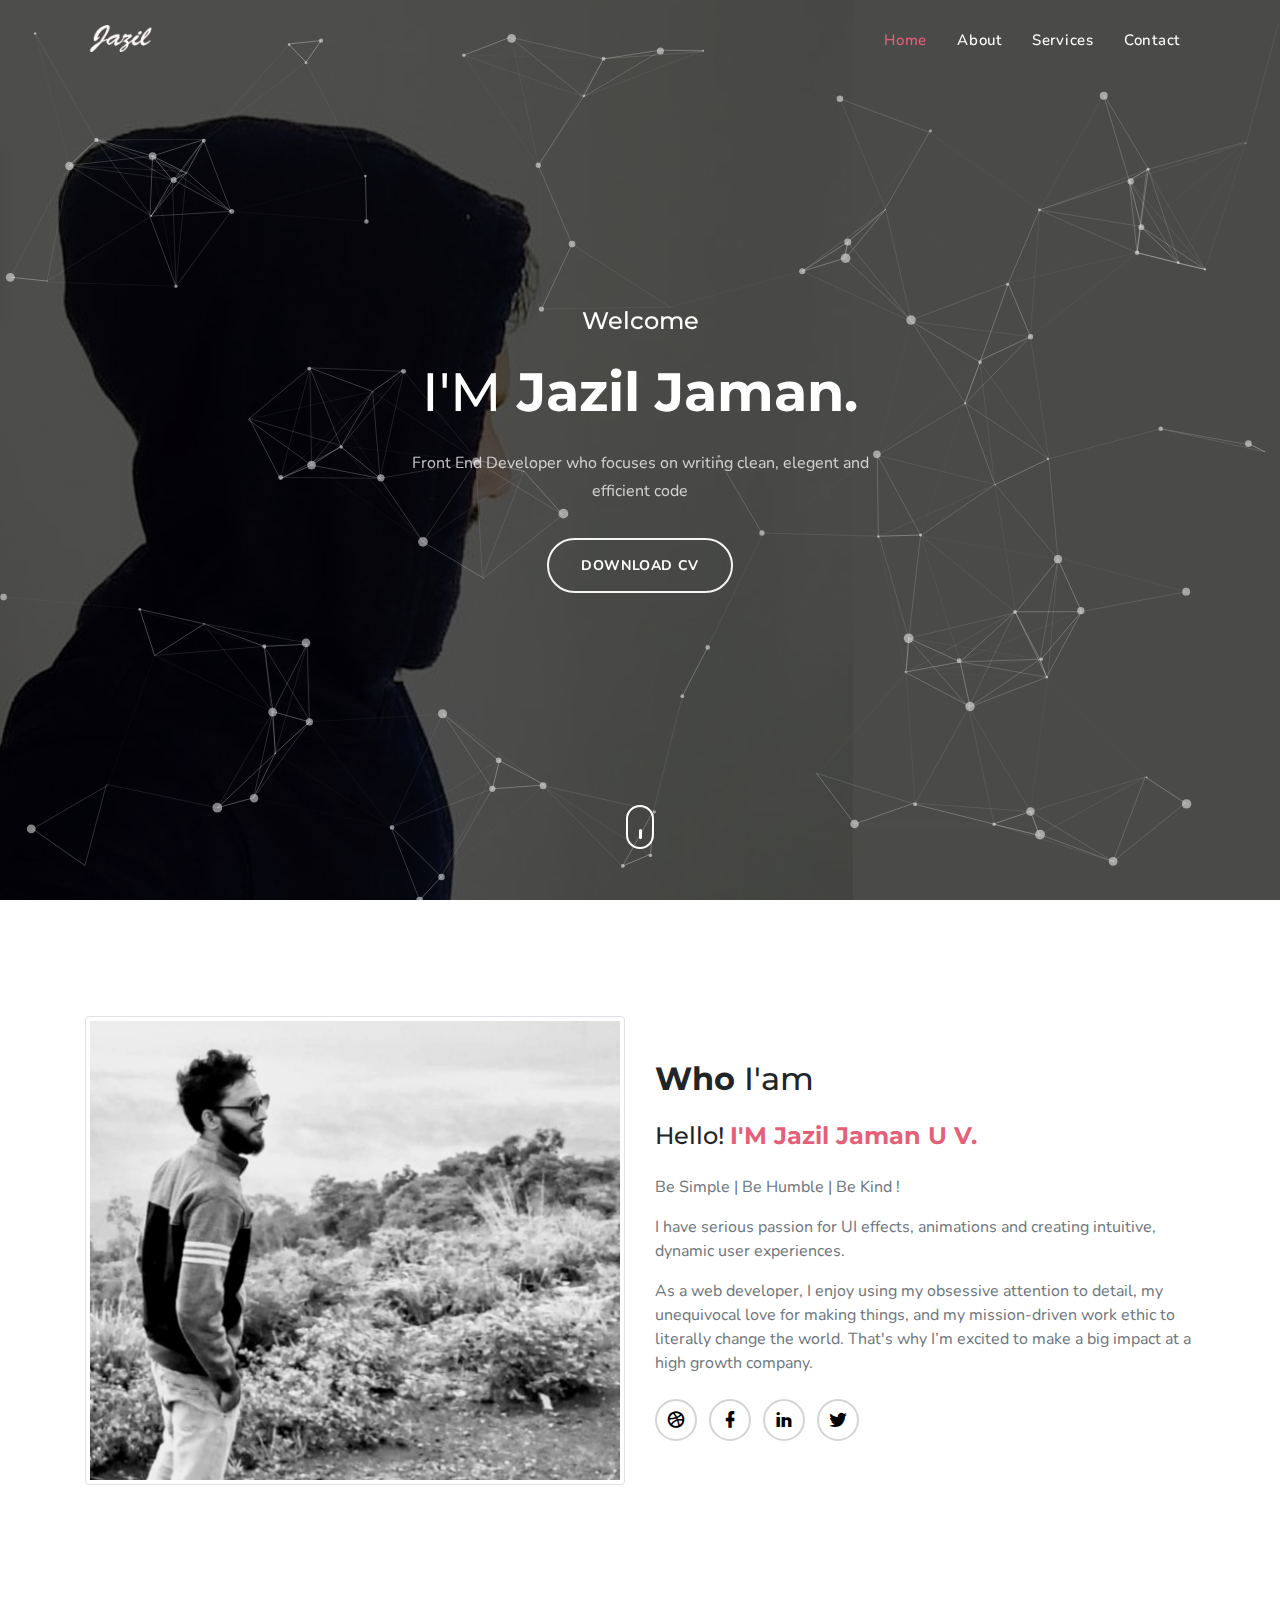
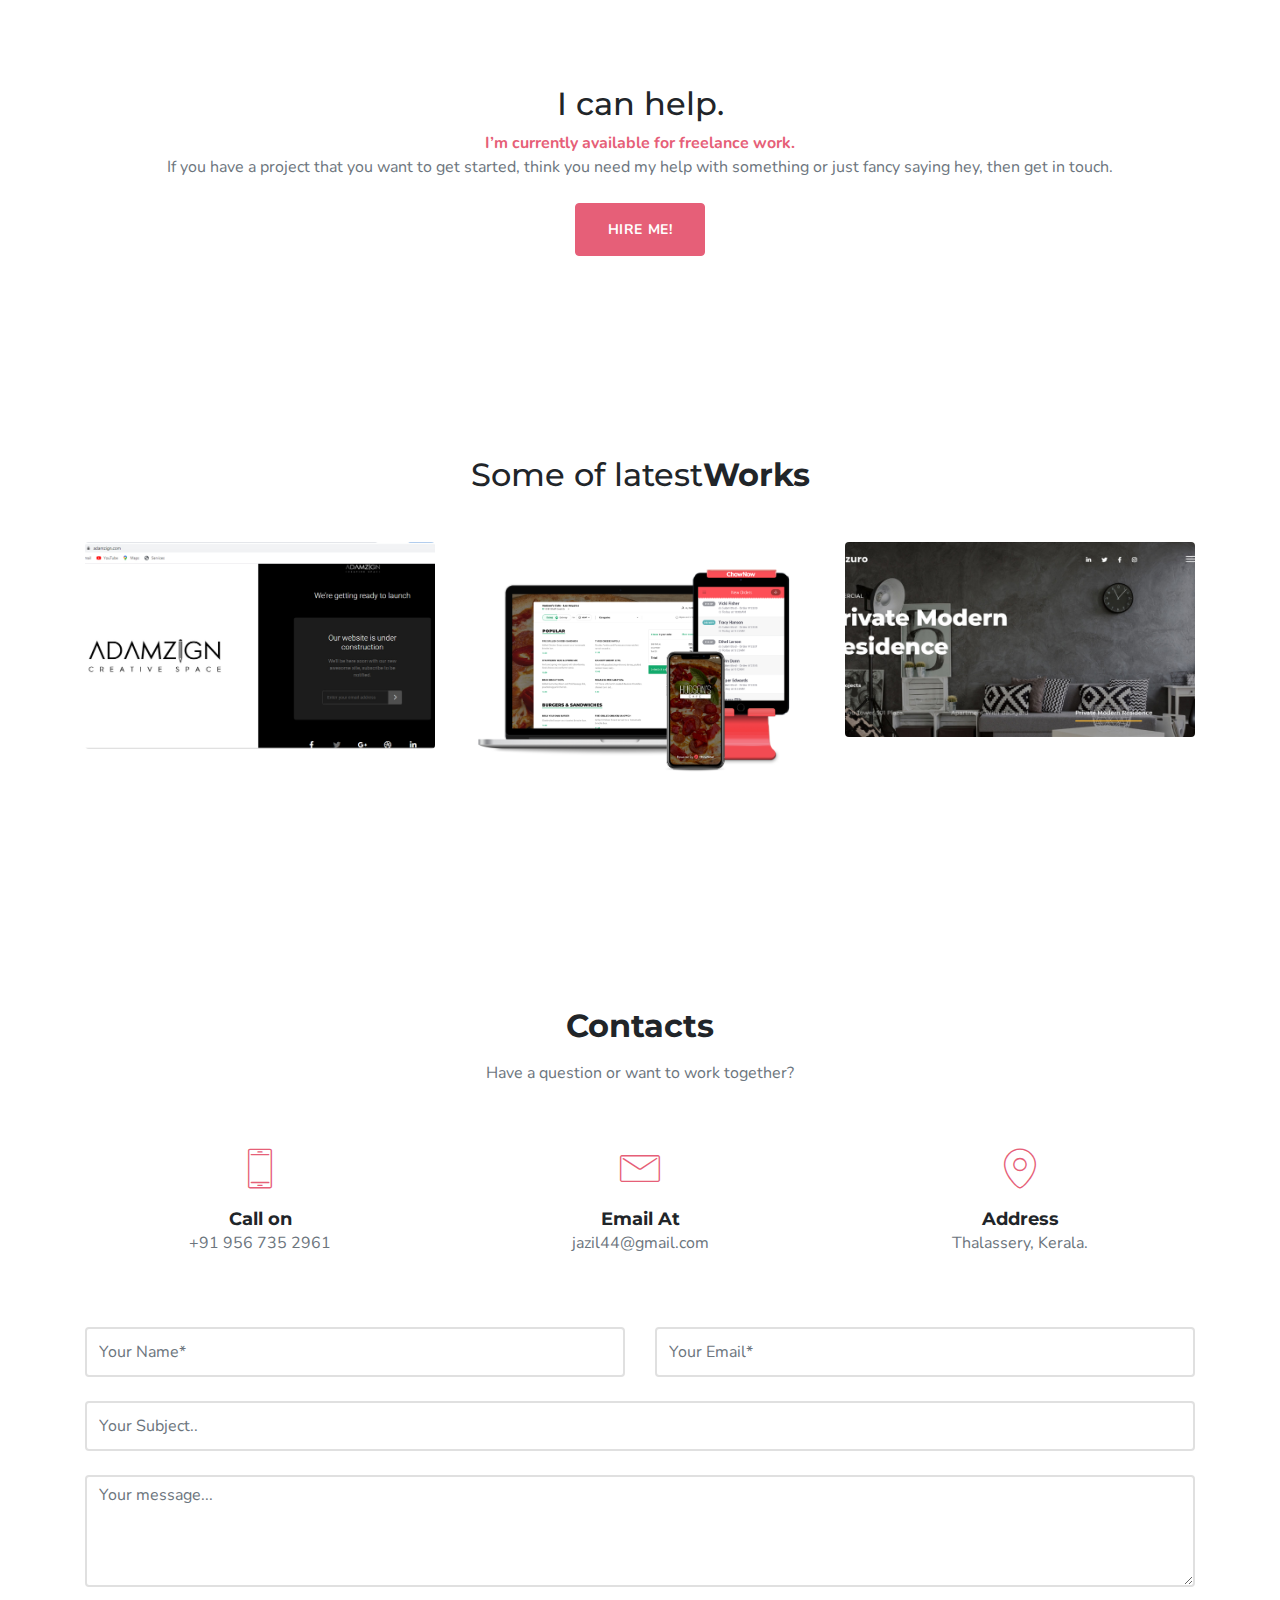
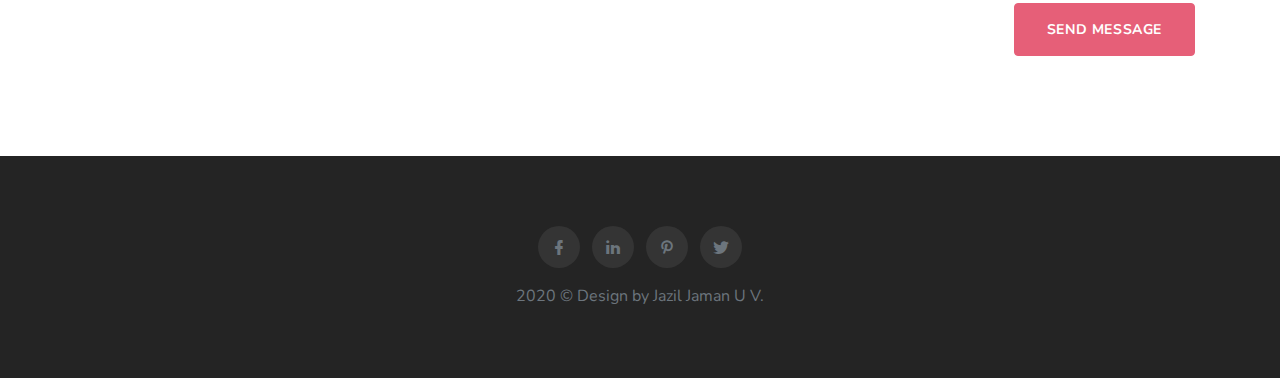
<file: index.html>
<!DOCTYPE html>
<html lang="en">
    <head>
        <meta charset="UTF-8">
        <meta name="viewport" content="width=device-width, initial-scale=1">
        <title>Jazil Jaman | UX|UI Developer</title>
     

       <link rel="icon" href="images/favicon.ico" type="ico/gif" >

        <!--Bootstrap Css-->
        <link rel="stylesheet" type="text/css" href="css/bootstrap.min.css" />

        <!-- Materialdesign icons Css -->
        <link href="css/materialdesignicons.min.css" rel="stylesheet">

        <!-- Mobirise icons Css -->
        <link href="css/mobiriseicons.css" rel="stylesheet"> 

        <!-- Magnific-popup -->
        <link rel="stylesheet" href="css/magnific-popup.css">

        <!-- Animate Css -->
        <link rel="stylesheet" href="css/animate.min.css">

        <!-- OWL SLIDER -->
        <link rel="stylesheet" href="css/owl.carousel.css" />
        <link rel="stylesheet" href="css/owl.theme.css" />
        <link rel="stylesheet" href="css/owl.transitions.css" />

        <!-- Custom style Css -->
        <link href="css/style.css" rel="stylesheet">
        <link href="css/color/default.css" rel="stylesheet" id="option-color">
    </head>

    <body>

        <!-- Loader -->
        <div id="preloader">
            <div id="status">
                <div class="spinner">Loading...</div>
            </div>
        </div>

        <!-- Start Navbar -->
    	<nav class="navbar navbar-expand-lg fixed-top custom-nav sticky">
            <div class="container">

                <a class="navbar-brand pt-0 logo" href="#">
                    <img src="images/logo.png" alt="" class="img-fluid logo-light">
                    <img src="images/logo-dark.png" alt="" class="img-fluid logo-dark">
                </a>

                <button class="navbar-toggler" type="button" data-toggle="collapse" data-target="#navbarCollapse" aria-controls="navbarCollapse" aria-expanded="false" aria-label="Toggle navigation">
                    <span class="mdi mdi-menu"></span>
                </button>

                <div class="collapse navbar-collapse" id="navbarCollapse">
                    <ul class="navbar-nav ml-auto">
                        <li class="nav-item active">
                            <a class="nav-link" href="#home">Home</a>
                        </li>
                        <li class="nav-item">
                            <a class="nav-link" href="#about">About</a>
                        </li>
                        <li class="nav-item">
                            <a class="nav-link" href="#services">Services</a>
                        </li>
                        <!-- <li class="nav-item">
                            <a class="nav-link" href="#client">Client</a>
                        </li>
                        <li class="nav-item">
                            <a class="nav-link" href="#work">Portfolio</a>
                        </li>
                        <li class="nav-item">
                            <a class="nav-link" href="#blog">Blog</a>
                        </li> -->
                        <li class="nav-item">
                            <a class="nav-link" href="#contact">Contact</a>
                        </li>
                    </ul>
                </div>
            </div>
        </nav>
        <!-- End Navbar -->

        <!-- START HOME -->
        <section class="section header-bg-img h-100vh" id="home">
            <div class="bg-overlay"></div>
            <div class="header-table">
                <div class="header-table-center">
                    <div class="container position-relative z-index">
                        <div class="row justify-content-center">
                            <div class="col-lg-12">
                                <div class="text-center header-content mx-auto">
                                    <h4 class="text-white first-title mb-4">Welcome</h4>
                                    <h1 class="header-name text-white text-capitalize mb-0">I'M <span class="simple-text-rotate font-weight-bold">Jazil Jaman., An Engineer.,An Engineer.,UX|UI Developer.,UX|UI Developer.,</span></h1>
                                    <p class="text-white mx-auto header-desc mt-4">Front End Developer who focuses on writing clean, elegent and efficient code</p>
                                    <div class="mt-4 pt-2">
                                        <a href="#" class="btn btn-outline-custom btn-round">Download Cv</a>
                                    </div>
                                </div>
                            </div>
                        </div>
                    </div>
                </div>
            </div>            
            <div class="scroll_down">
                <a href="#about" class="scroll">
                    <i class="text-white"></i>
                </a>
            </div>
        </section>
        <!-- END HOME -->

        <!-- START ABOUT -->
        <section class="section" id="about">
            <div class="container">
                <div class="row align-items-center">
                    <div class="col-lg-6">
                        <div class="mt-3">
                            <img src="images/about.jpg" alt="" class="img-fluid mx-auto d-block img-thumbnail">
                        </div>
                    </div>
                    <div class="col-lg-6">
                        <div class="mt-3">
                            <h2><span class="font-weight-bold">Who  </span>I'am</h2>
                            <h4 class="mt-4">Hello! <span class="text-custom font-weight-bold">I'M Jazil Jaman U V.</span></h4>
                            <!-- <p class="text-muted mt-4">When I'm not coding, Insta or pushing pixels, riding or thinking about the works.</p> -->
							<p class="text-muted mt-4">Be Simple | Be Humble | Be Kind ! </p>
                            <p class="text-muted mt-2">I have serious passion for UI effects, animations and creating intuitive, dynamic user experiences.</p>
                            <p class="text-muted mt-2">As a web developer, I enjoy using my obsessive attention to detail, my unequivocal love for making things, and my mission-driven work ethic to literally change the world. That's why I’m excited to make a big impact at a high growth company.</p>
                            <div>
                                <ul class="mb-0 about-social list-inline mt-4">
                                    <li class="list-inline-item"><a href="#"><i class="mdi mdi-dribbble"></i></a></li>
                                    <li class="list-inline-item"><a href="#"><i class="mdi mdi-facebook"></i></a></li>
                                    <li class="list-inline-item"><a href="#"><i class="mdi mdi-linkedin"></i></a></li>
                                    <li class="list-inline-item"><a href="#"><i class="mdi mdi-twitter"></i></a></li>
                                </ul> 
                            </div>
                        </div>
                    </div>
                </div>
            </div>
        </section>
        <!-- END ABOUT -->

        <!-- START SERVICES -->
        <!-- <section class="section bg-light" id="services">
            <div class="container">
                <div class="row justify-content-center">
                    <div class="col-lg-12">
                        <div class="text-center">
                            <h2>Our <span class="font-weight-bold">Services</span></h2>
                            <p class="text-muted mx-auto section-subtitle mt-3">It is a long established fact that a reader will be of a page when established fact looking at its layout.</p>
                        </div>
                    </div>
                </div>
                <div class="row mt-5">
                    <div class="col-lg-4">
                        <div class="text-center services-boxes rounded p-4 mt-4">
                            <div class="services-boxes-icon">
                                <i class="mbri-growing-chart text-custom display-4"></i>
                            </div>
                            <div class="mt-4">
                                <h5 class="mb-0">Graphic Design</h5>
                                <div class="services-title-border"></div>
                                <p class="text-muted mt-3">There are many variations of passages of but the majority have suffered alteration in some form.</p>
                            </div>
                        </div>
                    </div>
                    <div class="col-lg-4">
                        <div class="text-center services-boxes rounded p-4 mt-4">
                            <div class="services-boxes-icon">
                                <i class="mbri-hot-cup text-custom display-4"></i>
                            </div>
                            <div class="mt-4">
                                <h5 class="mb-0">Unlimited Color</h5>
                                <div class="services-title-border"></div>
                                <p class="text-muted mt-3">There are many variations of passages of but the majority have suffered alteration in some form.</p>
                            </div>
                        </div>
                    </div>
                    <div class="col-lg-4">
                        <div class="text-center services-boxes rounded p-4 mt-4">
                            <div class="services-boxes-icon">
                                <i class="mbri-upload text-custom display-4"></i>
                            </div>
                            <div class="mt-4">
                                <h5 class="mb-0">Media Marketing</h5>
                                <div class="services-title-border"></div>
                                <p class="text-muted mt-3">There are many variations of passages of but the majority have suffered alteration in some form.</p>
                            </div>
                        </div>
                    </div>
                </div>
                <div class="row">
                    <div class="col-lg-4">
                        <div class="text-center services-boxes rounded p-4 mt-4">
                            <div class="services-boxes-icon">
                                <i class="mbri-layers text-custom display-4"></i>
                            </div>
                            <div class="mt-4">
                                <h5 class="mb-0">Unlimited Wifi</h5>
                                <div class="services-title-border"></div>
                                <p class="text-muted mt-3">There are many variations of passages of but the majority have suffered alteration in some form.</p>
                            </div>
                        </div>
                    </div>
                    <div class="col-lg-4">
                        <div class="text-center services-boxes rounded p-4 mt-4">
                            <div class="services-boxes-icon">
                                <i class="mbri-website-theme text-custom display-4"></i>
                            </div>
                            <div class="mt-4">
                                <h5 class="mb-0">Responsive Design</h5>
                                <div class="services-title-border"></div>
                                <p class="text-muted mt-3">There are many variations of passages of but the majority have suffered alteration in some form.</p>
                            </div>
                        </div>
                    </div>
                    <div class="col-lg-4">
                        <div class="text-center services-boxes rounded p-4 mt-4">
                            <div class="services-boxes-icon">
                                <i class="mbri-edit text-custom display-4"></i>
                            </div>
                            <div class="mt-4">
                                <h5 class="mb-0">Easy to customize</h5>
                                <div class="services-title-border"></div>
                                <p class="text-muted mt-3">There are many variations of passages of but the majority have suffered alteration in some form.</p>
                            </div>
                        </div>
                    </div>
                </div>
            </div>
        </section> -->
        <!-- END SERVICES -->

        <!-- START CTA -->
        <section class="section">
            <div class="container">
                <div class="row">
                    <div class="col-lg-12">
                        <div class="text-center">
                            <h2>I can help.</h2>
							<span class="text-custom font-weight-bold">I’m currently available for freelance work.</span>
							<p class="text-muted"> If you have a project that you want to get started, think you need my help with something or just fancy saying hey, then get in touch.</P>
                        </div>
                        <div class="text-center mt-4">
                            <a href="#" class="btn btn-custom">Hire Me!</a>
                        </div>
                    </div>
                </div>
            </div>
        </section>
        <!-- END CTA -->

        <!-- START CLIENT -->
        <!-- <section class="section bg-light" id="client">
            <div class="container">
                <div class="row justify-content-center">
                    <div class="col-lg-12">
                        <div class="text-center">
                            <h2>Our <span class="font-weight-bold">Client</span></h2>
                            <p class="text-muted mx-auto section-subtitle mt-3">It is a long established fact that a reader will be of a page when established fact looking at its layout.</p>
                        </div>
                    </div>
                </div>
                <div class="row mt-4 pt-4">
                    <div class="col-lg-12">
                        <div id="owl-demo" class="owl-carousel">
                            <div class="text-center testi_boxes mx-auto">
                                <div class="tam_testi_icon text-custom">
                                    <i class="mbri-quote-left"></i>
                                </div>
                                <div class="mt-2">
                                    <div>
                                        <img src="images/testi/testi-1.jpg" alt="" class="mx-auto img-thumbnail img-fluid d-block rounded-circle">
                                    </div>
                                    <p class="client_review font-italic mt-4 text-center text-muted">" The point of using Lorem Ipsum is that it has a more-or-less normal distribution of letters, as opposed to using 'Content here."</p>
                                    <p class="client_name text-center mb-0 mt-4">- Ebony verty, <span class="font-weight-bold">Envato</span></p>
                                </div>
                            </div>
                            <div class="text-center testi_boxes mx-auto">
                                <div class="tam_testi_icon text-custom">
                                    <i class="mbri-quote-left"></i>
                                </div>
                                <div class="mt-2">
                                    <div>
                                        <img src="images/testi/testi-2.jpg" alt="" class="mx-auto img-thumbnail img-fluid d-block rounded-circle">
                                    </div>
                                    <p class="client_review font-italic mt-4 text-center text-muted">" The point of using Lorem Ipsum is that it has a more-or-less normal distribution of letters, as opposed to using 'Content here."</p>
                                    <p class="client_name text-center mb-0 mt-4">- Ebony verty, <span class="font-weight-bold">Envato</span></p>
                                </div>
                            </div>
                            <div class="text-center testi_boxes mx-auto">
                                <div class="tam_testi_icon text-custom">
                                    <i class="mbri-quote-left"></i>
                                </div>
                                <div class="mt-2">
                                    <div>
                                        <img src="images/testi/testi-3.jpg" alt="" class="mx-auto img-thumbnail img-fluid d-block rounded-circle">
                                    </div>
                                    <p class="client_review font-italic mt-4 text-center text-muted">" The point of using Lorem Ipsum is that it has a more-or-less normal distribution of letters, as opposed to using 'Content here."</p>
                                    <p class="client_name text-center mb-0 mt-4">- Ebony verty, <span class="font-weight-bold">Envato</span></p>
                                </div>
                            </div>
                        </div>
                    </div>
                </div>
            </div>
        </section> -->
        <!-- END CLIENT -->

        <!--START WORK -->   
        <section class="section text-center" id="work">
            <div class="container">
                <div class="row justify-content-center">
                    <div class="col-lg-12">
                        <div class="text-center">
                            <h2>Some of latest<span class="font-weight-bold">Works</span></h2>
                           <!--  <p class="text-muted mx-auto section-subtitle mt-3">It is a long established fact that a reader will be of a page when established fact looking at its layout.</p> -->
                        </div>
                    </div>
                </div>
                <!-- <div class="row mt-5 ">
                    <ul class="col list-unstyled list-inline mb-0 text-uppercase work_menu" id="menu-filter">
                        <li class="list-inline-item"><a class="active" data-filter="*">All</a></li>
                        <li class="list-inline-item"><a class="" data-filter=".seo">Seo</a></li>
                        <li class="list-inline-item"><a class="" data-filter=".webdesign">Webdesign</a></li>
                        <li class="list-inline-item"><a class="" data-filter=".WORK">WORK</a></li>
                        <li class="list-inline-item"><a class="" data-filter=".wordpress">Wordpress</a></li>
                    </ul>
                </div> -->
            </div>
            <div class="container">
                <div class="row mt-4 work-filter">
                    <div class="col-lg-4 work_item webdesign wordpress">
                        <a href="images/works/1.jpg" class="img-zoom">
                            <div class="work_box">
                                <div class="work_img">
                                    <img src="images/works/1.jpg" class="img-fluid mx-auto d-block rounded" alt="work-img">
                                </div>
                                <!-- <div class="work_detail">
                                    <p class="mb-2">Category</p>
                                    <h4 class="mb-0">Project Title</h4>
                                </div> -->
                            </div>
                        </a>
                    </div>

                    <div class="col-lg-4 work_item WORK webdesign seo">
                        <a href="images/works/2.jpg" class="img-zoom">
                            <div class="work_box">
                                <div class="work_img">
                                    <img src="images/works/2.jpg" class="img-fluid mx-auto d-block rounded" alt="work-img">
                                </div>
                               <!--  <div class="work_detail">
                                    <p class="mb-2">Category</p>
                                    <h4 class="mb-0">Project Title</h4>
                                </div> -->
                            </div>
                        </a>
                    </div>
					
					<div class="col-lg-4 work_item webdesign wordpress">
                        <a href="images/works/3.jpg" class="img-zoom">
                            <div class="work_box">
                                <div class="work_img">
                                    <img src="images/works/3.jpg" class="img-fluid mx-auto d-block rounded" alt="work-img">
                                </div>
                                <!-- <div class="work_detail">
                                    <p class="mb-2">Category</p>
                                    <h4 class="mb-0">Project Title</h4>
                                </div> -->
                            </div>
                        </a>
                    </div>

                    

                    <!-- <div class="col-lg-4 work_item wordpress WORK webdesign">
                        <a href="images/works/4.jpg" class="img-zoom">
                            <div class="work_box">
                                <div class="work_img">
                                    <img src="images/works/4.jpg" class="img-fluid mx-auto d-block rounded" alt="work-img">
                                </div>
                                <div class="work_detail">
                                    <p class="mb-2">Category</p>
                                    <h4 class="mb-0">Project Title</h4>
                                </div>
                            </div>
                        </a>
                    </div>

                    <div class="col-lg-4 work_item seo webdesign">
                        <a href="images/works/5.jpg" class="img-zoom">
                            <div class="work_box">
                                <div class="work_img">
                                    <img src="images/works/5.jpg" class="img-fluid mx-auto d-block rounded" alt="work-img">
                                </div>
                                <div class="work_detail">
                                    <p class="mb-2">Category</p>
                                    <h4 class="mb-0">Project Title</h4>
                                </div>
                            </div>
                        </a>
                    </div>

                    <div class="col-lg-4 work_item devlopment webdesign">
                        <a href="images/works/6.jpg" class="img-zoom">
                            <div class="work_box">
                                <div class="work_img">
                                    <img src="images/works/6.jpg" class="img-fluid mx-auto d-block rounded" alt="work-img">
                                </div>
                                <div class="work_detail">
                                    <p class="mb-2">Category</p>
                                    <h4 class="mb-0">Project Title</h4>
                                </div>
                            </div>
                        </a>
                    </div> -->
                </div>
            </div>
        </section>
        <!--END WORK -->

        <!-- START BLOG -->
        <!-- <section class="section bg-light" id="blog">
            <div class="container">   
                <div class="row justify-content-center">
                    <div class="col-lg-12">
                        <div class="text-center">
                            <h2>Our <span class="font-weight-bold">Blog</span></h2>
                            <p class="text-muted mx-auto section-subtitle mt-3">It is a long established fact that a reader will be of a page when established fact looking at its layout.</p>
                        </div>
                    </div>
                </div>                 
                <div class="row mt-5">
                    <div class="col-lg-4 mt-3">
                        <div class="rounded bg-white p-2">
                            <div class="img_blog">
                                <img src="images/blog/blog-1.jpg" alt="" class="img-fluid rounded mx-auto d-block">
                            </div>
                            <div class="content_blog pt-3 pb-3">
                                <div>
                                    <h5 class="font-weight-bold mb-0"><a href="#" class="text-dark">There are many variations</a></h5>
                                </div>
                                <div class="mt-3">
                                    <p class="h6 text-muted date_blog mb-0">11 March 2018 <a href="#" class="text-custom font-weight-bold">By Kerri</a></p>
                                    <p class="mt-3 desc_blog text-muted">Sit sagittis vulputate laoreet sodales tortor nulla lobortis bibendum netus primis fames. Lobortis ultricies.</p>
                                    <p class="h6 mb-0"><a href="#" class="text-muted font-weight-bold">Read More...</a></p>
                                </div>
                            </div>
                        </div>
                    </div>
                    <div class="col-lg-4 mt-3">
                        <div class="rounded bg-white p-2">
                            <div class="img_blog">
                                <img src="images/blog/blog-2.jpg" alt="" class="img-fluid rounded mx-auto d-block">
                            </div>
                            <div class="content_blog pt-3 pb-3">
                                <div>
                                    <h5 class="font-weight-bold mb-0"><a href="#" class="text-dark">Contrary to popular belief</a></h5>
                                </div>
                                <div class="mt-3">
                                    <p class="h6 text-muted date_blog mb-0">18 March 2018 <a href="#" class="text-custom font-weight-bold">By Kerri</a></p>
                                    <p class="mt-3 desc_blog text-muted">Sit sagittis vulputate laoreet sodales tortor nulla lobortis bibendum netus primis fames. Lobortis ultricies.</p>
                                    <p class="h6 mb-0"><a href="#" class="text-muted font-weight-bold">Read More...</a></p>
                                </div>
                            </div>
                        </div>
                    </div>
                    <div class="col-lg-4 mt-3">
                        <div class="rounded bg-white p-2">
                            <div class="img_blog">
                                <img src="images/blog/blog-3.jpg" alt="" class="img-fluid rounded mx-auto d-block">
                            </div>
                            <div class="content_blog pt-3 pb-3">
                                <div>
                                    <h5 class="font-weight-bold mb-0"><a href="#" class="text-dark">Lorem Ipsum is not simply</a></h5>
                                </div>
                                <div class="mt-3">
                                    <p class="h6 text-muted date_blog mb-0">22 March 2018 <a href="#" class="text-custom font-weight-bold">By Kerri</a></p>
                                    <p class="mt-3 desc_blog text-muted">Sit sagittis vulputate laoreet sodales tortor nulla lobortis bibendum netus primis fames. Lobortis ultricies.</p>
                                    <p class="h6 mb-0"><a href="#" class="text-muted font-weight-bold">Read More...</a></p>
                                </div>
                            </div>
                        </div>
                    </div>
                </div>
            </div>
        </section> -->
        <!-- END BLOG -->
        
        <!-- START CONTACT -->
        <section class="section" id="contact">
            <div class="container">
                <div class="row justify-content-center">
                    <div class="col-lg-12">
                        <div class="text-center">
                            <h2><span class="font-weight-bold">Contacts</span></h2>
                            <p class="text-muted mx-auto section-subtitle mt-3">Have a question or want to work together?</p>
                        </div>
                    </div>
                </div> 
                <div class="row mt-5">
                    <div class="col-lg-4">
                        <div class="text-center">
                            <div>
                                <i class="mbri-mobile2 text-custom h1"></i>
                            </div>
                            <div class="mt-3">
                                <h5 class="mb-0 contact_detail-title font-weight-bold">Call on</h5>
                                <p class="text-muted">+91 956 735 2961</p>
                            </div>
                        </div>
                    </div>
                    <div class="col-lg-4">
                        <div class="text-center">
                            <div>
                                <i class="mbri-letter text-custom h1"></i>
                            </div>
                            <div class="mt-3">
                                <h5 class="mb-0 contact_detail-title font-weight-bold">Email At</h5>
                                <p class="text-muted">jazil44@gmail.com</p>
                            </div>
                        </div>
                    </div>
                    <div class="col-lg-4">
                        <div class="text-center">
                            <div>
                                <i class="mbri-pin text-custom h1"></i>
                            </div>
                            <div class="mt-3">
                                <h5 class="mb-0 contact_detail-title font-weight-bold">Address</h5>
                                <p class="text-muted">Thalassery, Kerala.</p>
                            </div>
                        </div>
                    </div>
                </div>
                <div class="row mt-5">
                    <div class="col-lg-12">
                        <div class="form-kerri">
                            <form action="mail.php">
                                <div class="row">
                                    <div class="col-lg-6">
                                        <div class="form-group mt-2">
                                            <input name="name" id="name" type="text" class="form-control" placeholder="Your Name*" required="">
                                        </div>
                                    </div>
                                    <div class="col-lg-6">
                                        <div class="form-group mt-2">
                                            <input name="email" id="email" type="email" class="form-control" placeholder="Your Email*" required="">
                                        </div>
                                    </div>                                
                                </div>
                                <div class="row">
                                    <div class="col-lg-12">
                                        <div class="form-group mt-2">
                                            <input type="text" class="form-control" id="subject" placeholder="Your Subject.." required=""/>
                                        </div>
                                    </div>
                                </div>
                                <div class="row">
                                    <div class="col-lg-12">
                                        <div class="form-group mt-2">
                                            <textarea name="comments" id="comments" rows="4" class="form-control" placeholder="Your message..."></textarea>
                                        </div>
                                    </div>
                                </div>
                                <div class="row">
                                    <div class="col-lg-12 text-right">
                                        <input type="submit" class="btn btn-custom" value="Send Message">
                                    </div>
                                </div>
                            </form>
                        </div>  
                    </div>
                </div>
            </div>
        </section>
        <!-- END CONTACT -->

        <!--START FOOTER-->
        <footer class="footer bg-light">
            <div class="container">
                <div class="row justify-content-center text-center">
                    <div class="col-md-12">
                        <div class="text-center text-white footer-alt">
                            <ul class="list-unstyled list-inline mb-3">
                                <li class="list-inline-item"><a href="#"><i class="mdi mdi-facebook text-muted"></i></a></li>
                                <li class="list-inline-item"><a href="#"><i class="mdi mdi-linkedin text-muted"></i></a></li>
                                <li class="list-inline-item"><a href="#"><i class="mdi mdi-pinterest text-muted"></i></a></li>
                                <li class="list-inline-item"><a href="#"><i class="mdi mdi-twitter text-muted"></i></a></li>
                            </ul>
                            <p class="text-muted mb-0"> 2020 &copy; Design by Jazil Jaman U V.</p>
                        </div>
                    </div>
                </div>
            </div>
        </footer>
        <!--END FOOTER-->

        <!-- Style switcher -->
        <div id="color-switcher" style="left: 0px;">
            <div>
                <h3>Select your color</h3>
                <ul class="pattern">
                    <li>
                        <a class="color1" href="#"></a>
                    </li>
                    <li>
                        <a class="color2" href="#"></a>
                    </li>
                    <li>
                        <a class="color3" href="#"></a>
                    </li>
                    <li>
                        <a class="color4" href="#"></a>
                    </li>
                    <li>
                        <a class="color5" href="#"></a>
                    </li>
                    <li>
                        <a class="color6" href="#"></a>
                    </li>                   
                </ul>
            </div>
            
        </div>
        <!-- end Style switcher -->

        <!-- Back To Top -->    
        <a href="#" class="back_top"> <i class="mdi mdi-chevron-up"> </i> </a>
      
        <!-- JAVASCRIPTS -->
        <script src="js/jquery.min.js"></script>
        <script src="js/popper.min.js"></script>
        <script src="js/bootstrap.min.js"></script>
        <!--EASING JS-->
        <script src="js/jquery.easing.min.js"></script>
        <script src="js/scrollspy.min.js"></script>
        <!--PORTFOLIO FILTER JS-->
        <script src="js/isotope.js"></script>
        <!-- Magnific Popup Js -->
        <script src="js/jquery.magnific-popup.min.js"></script>
        <!--TEXT ROTETE-->
        <script src="js/jquery.simple-text-rotator.js"></script>
        <!-- OWL CAROUSEL -->
        <script src="js/owl.carousel.min.js"></script>
        <!--PARTICLES ANIMATE JS-->
        <script src="js/particles.js"></script>  
        <script src="js/particles.app.js"></script> 
        <!-- switcher js -->
        <script src="js/switcher.js"></script>
        <!--CUSTOM JS-->
        <script src="js/custom.js"></script>
        <script>
            $(".simple-text-rotate").textrotator({
                animation: "fade",
                speed: 3500
            });
        </script>
		<!--Start of Tawk.to Script-->
<script type="text/javascript">
var Tawk_API=Tawk_API||{}, Tawk_LoadStart=new Date();
(function(){
var s1=document.createElement("script"),s0=document.getElementsByTagName("script")[0];
s1.async=true;
s1.src='https://embed.tawk.to/5ed96c424a7c62581799f2a9/default';
s1.charset='UTF-8';
s1.setAttribute('crossorigin','*');
s0.parentNode.insertBefore(s1,s0);
})();
</script>
<!--End of Tawk.to Script-->
    </body>
</html>
</file>
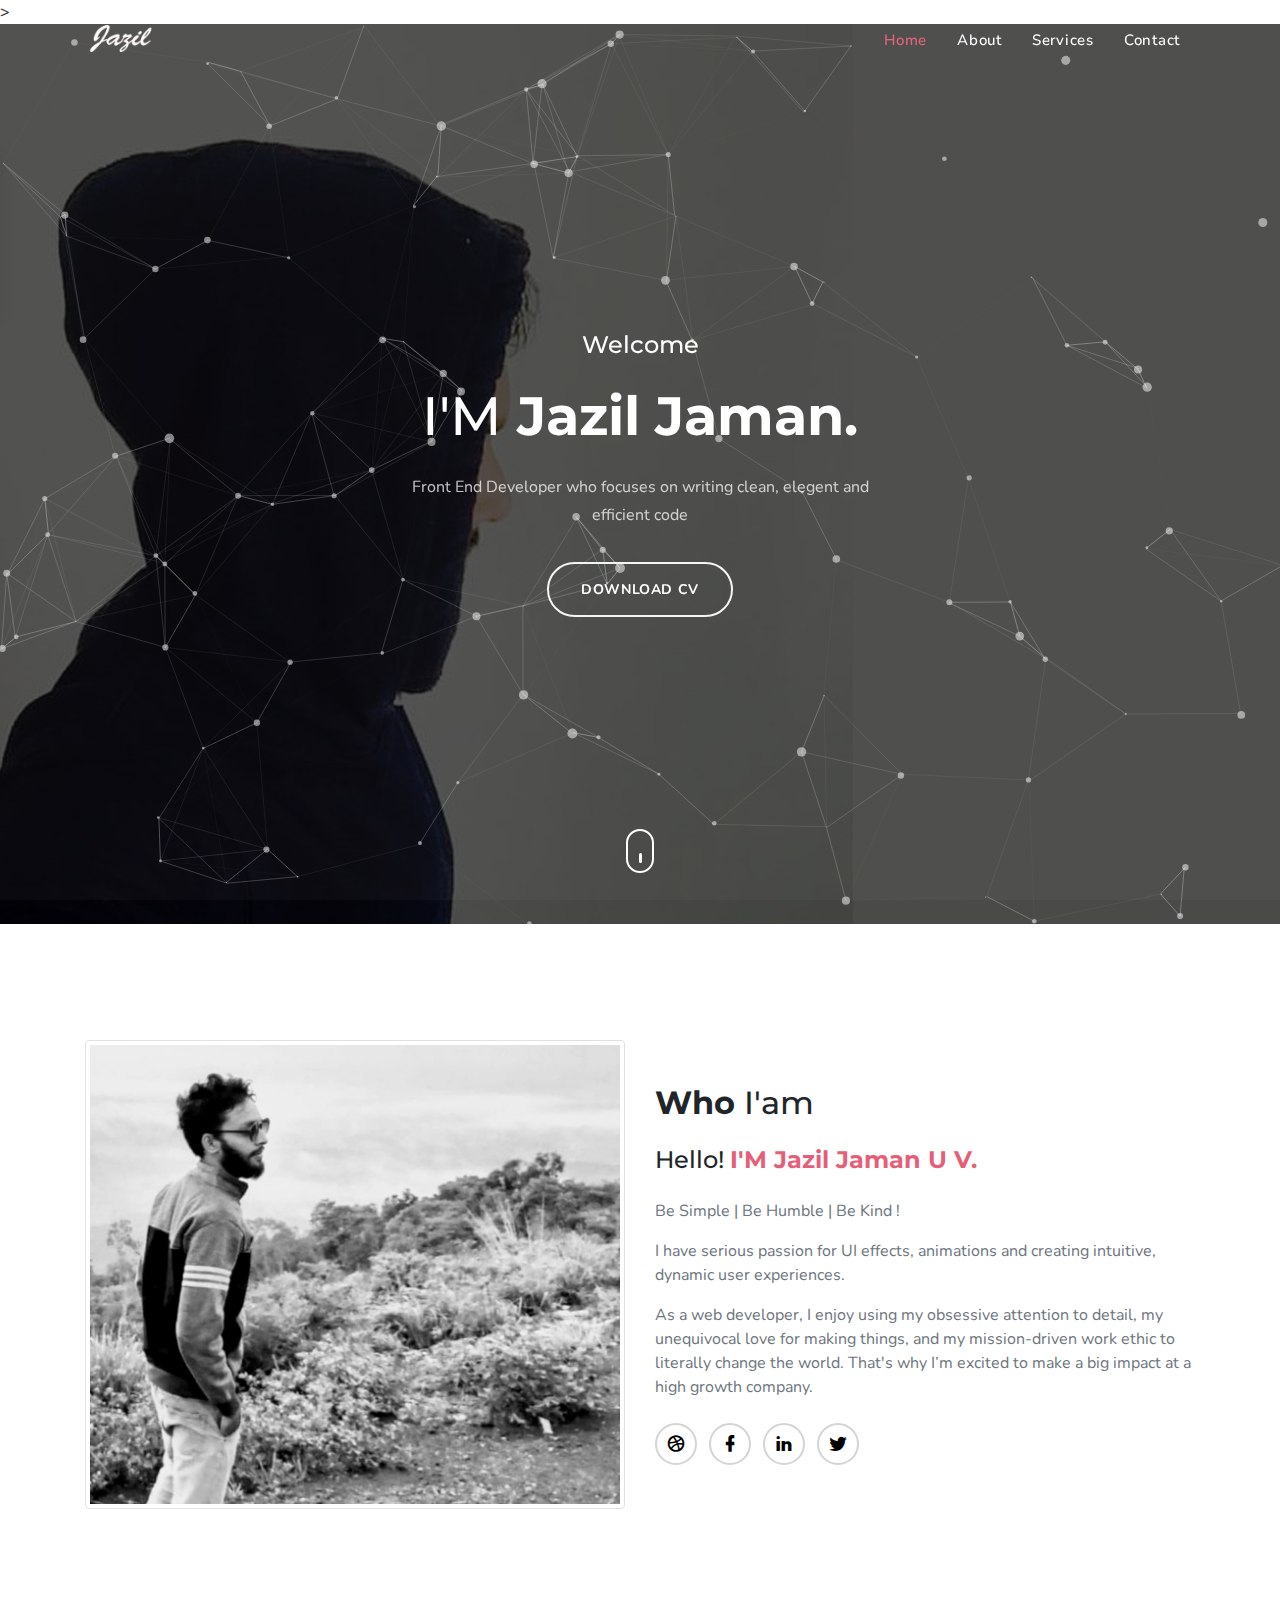
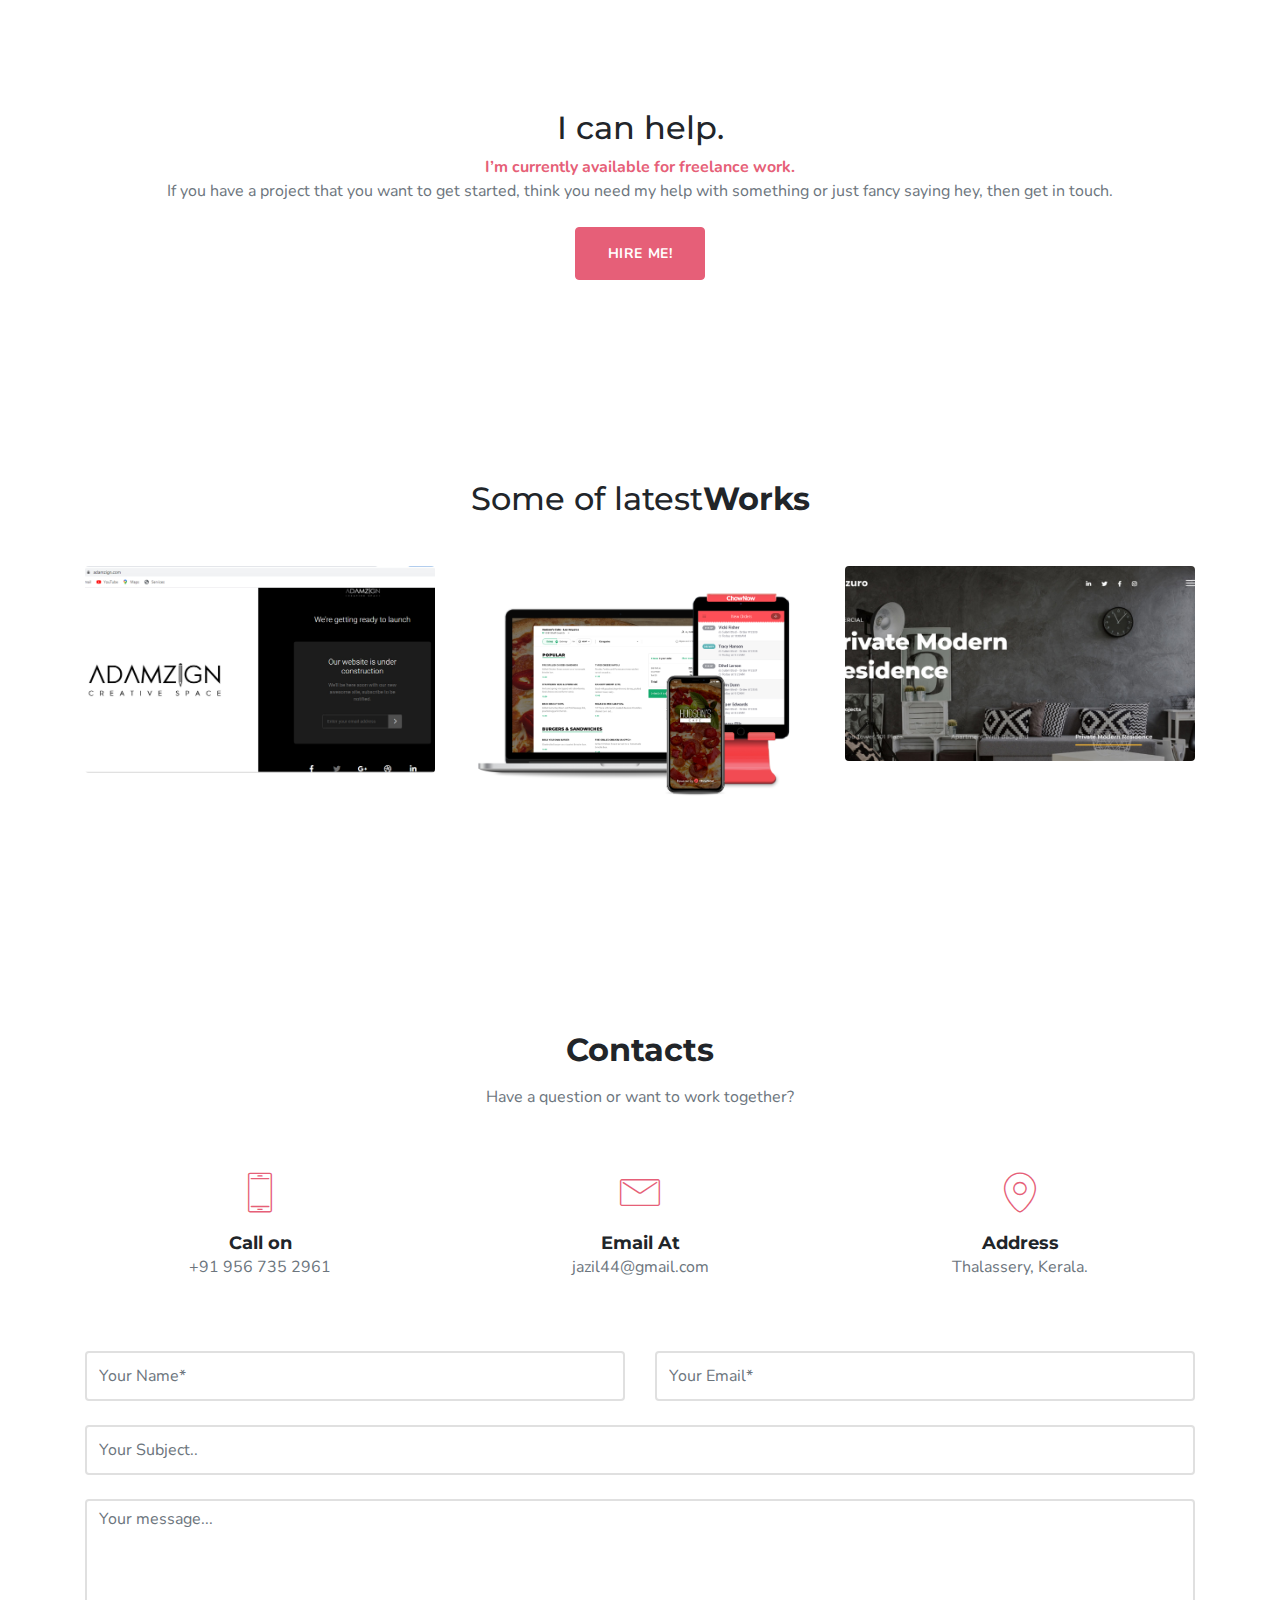
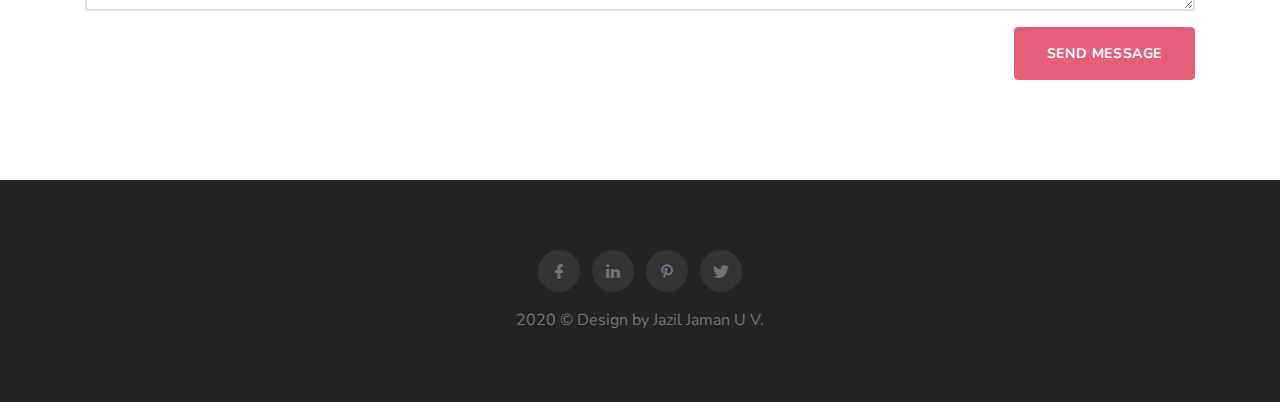
<file: index.html.html>
<!DOCTYPE html>
<html lang="en">
    <head>
        <meta charset="UTF-8">
        <meta name="viewport" content="width=device-width, initial-scale=1">
        <title>Jazil Jaman | UX|UI Developer</title>
     

       <link rel="icon" href="http://www.onlinewebfonts.com"> >

        <!--Bootstrap Css-->
        <link rel="stylesheet" type="text/css" href="css/bootstrap.min.css" />

        <!-- Materialdesign icons Css -->
        <link href="css/materialdesignicons.min.css" rel="stylesheet">

        <!-- Mobirise icons Css -->
        <link href="css/mobiriseicons.css" rel="stylesheet"> 

        <!-- Magnific-popup -->
        <link rel="stylesheet" href="css/magnific-popup.css">

        <!-- Animate Css -->
        <link rel="stylesheet" href="css/animate.min.css">

        <!-- OWL SLIDER -->
        <link rel="stylesheet" href="css/owl.carousel.css" />
        <link rel="stylesheet" href="css/owl.theme.css" />
        <link rel="stylesheet" href="css/owl.transitions.css" />

        <!-- Custom style Css -->
        <link href="css/style.css" rel="stylesheet">
        <link href="css/color/default.css" rel="stylesheet" id="option-color">
    </head>

    <body>

        <!-- Loader -->
        <div id="preloader">
            <div id="status">
                <div class="spinner">Loading...</div>
            </div>
        </div>

        <!-- Start Navbar -->
    	<nav class="navbar navbar-expand-lg fixed-top custom-nav sticky">
            <div class="container">

                <a class="navbar-brand pt-0 logo" href="#">
                    <img src="images/logo.png" alt="" class="img-fluid logo-light">
                    <img src="images/logo-dark.png" alt="" class="img-fluid logo-dark">
                </a>

                <button class="navbar-toggler" type="button" data-toggle="collapse" data-target="#navbarCollapse" aria-controls="navbarCollapse" aria-expanded="false" aria-label="Toggle navigation">
                    <span class="mdi mdi-menu"></span>
                </button>

                <div class="collapse navbar-collapse" id="navbarCollapse">
                    <ul class="navbar-nav ml-auto">
                        <li class="nav-item active">
                            <a class="nav-link" href="#home">Home</a>
                        </li>
                        <li class="nav-item">
                            <a class="nav-link" href="#about">About</a>
                        </li>
                        <li class="nav-item">
                            <a class="nav-link" href="#services">Services</a>
                        </li>
                        <!-- <li class="nav-item">
                            <a class="nav-link" href="#client">Client</a>
                        </li>
                        <li class="nav-item">
                            <a class="nav-link" href="#work">Portfolio</a>
                        </li>
                        <li class="nav-item">
                            <a class="nav-link" href="#blog">Blog</a>
                        </li> -->
                        <li class="nav-item">
                            <a class="nav-link" href="#contact">Contact</a>
                        </li>
                    </ul>
                </div>
            </div>
        </nav>
        <!-- End Navbar -->

        <!-- START HOME -->
        <section class="section header-bg-img h-100vh" id="home">
            <div class="bg-overlay"></div>
            <div class="header-table">
                <div class="header-table-center">
                    <div class="container position-relative z-index">
                        <div class="row justify-content-center">
                            <div class="col-lg-12">
                                <div class="text-center header-content mx-auto">
                                    <h4 class="text-white first-title mb-4">Welcome</h4>
                                    <h1 class="header-name text-white text-capitalize mb-0">I'M <span class="simple-text-rotate font-weight-bold">Jazil Jaman., UX|UI Developer.,UX|UI Developer.,</span></h1>
                                    <p class="text-white mx-auto header-desc mt-4">Front End Developer who focuses on writing clean, elegent and efficient code</p>
                                    <div class="mt-4 pt-2">
                                        <a href="#" class="btn btn-outline-custom btn-round">Download Cv</a>
                                    </div>
                                </div>
                            </div>
                        </div>
                    </div>
                </div>
            </div>            
            <div class="scroll_down">
                <a href="#about" class="scroll">
                    <i class="text-white"></i>
                </a>
            </div>
        </section>
        <!-- END HOME -->

        <!-- START ABOUT -->
        <section class="section" id="about">
            <div class="container">
                <div class="row align-items-center">
                    <div class="col-lg-6">
                        <div class="mt-3">
                            <img src="images/about.jpg" alt="" class="img-fluid mx-auto d-block img-thumbnail">
                        </div>
                    </div>
                    <div class="col-lg-6">
                        <div class="mt-3">
                            <h2><span class="font-weight-bold">Who  </span>I'am</h2>
                            <h4 class="mt-4">Hello! <span class="text-custom font-weight-bold">I'M Jazil Jaman U V.</span></h4>
                            <!-- <p class="text-muted mt-4">When I'm not coding, Insta or pushing pixels, riding or thinking about the works.</p> -->
							<p class="text-muted mt-4">Be Simple | Be Humble | Be Kind ! </p>
                            <p class="text-muted mt-2">I have serious passion for UI effects, animations and creating intuitive, dynamic user experiences.</p>
                            <p class="text-muted mt-2">As a web developer, I enjoy using my obsessive attention to detail, my unequivocal love for making things, and my mission-driven work ethic to literally change the world. That's why I’m excited to make a big impact at a high growth company.</p>
                            <div>
                                <ul class="mb-0 about-social list-inline mt-4">
                                    <li class="list-inline-item"><a href="#"><i class="mdi mdi-dribbble"></i></a></li>
                                    <li class="list-inline-item"><a href="#"><i class="mdi mdi-facebook"></i></a></li>
                                    <li class="list-inline-item"><a href="#"><i class="mdi mdi-linkedin"></i></a></li>
                                    <li class="list-inline-item"><a href="#"><i class="mdi mdi-twitter"></i></a></li>
                                </ul> 
                            </div>
                        </div>
                    </div>
                </div>
            </div>
        </section>
        <!-- END ABOUT -->

        <!-- START SERVICES -->
        <!-- <section class="section bg-light" id="services">
            <div class="container">
                <div class="row justify-content-center">
                    <div class="col-lg-12">
                        <div class="text-center">
                            <h2>Our <span class="font-weight-bold">Services</span></h2>
                            <p class="text-muted mx-auto section-subtitle mt-3">It is a long established fact that a reader will be of a page when established fact looking at its layout.</p>
                        </div>
                    </div>
                </div>
                <div class="row mt-5">
                    <div class="col-lg-4">
                        <div class="text-center services-boxes rounded p-4 mt-4">
                            <div class="services-boxes-icon">
                                <i class="mbri-growing-chart text-custom display-4"></i>
                            </div>
                            <div class="mt-4">
                                <h5 class="mb-0">Graphic Design</h5>
                                <div class="services-title-border"></div>
                                <p class="text-muted mt-3">There are many variations of passages of but the majority have suffered alteration in some form.</p>
                            </div>
                        </div>
                    </div>
                    <div class="col-lg-4">
                        <div class="text-center services-boxes rounded p-4 mt-4">
                            <div class="services-boxes-icon">
                                <i class="mbri-hot-cup text-custom display-4"></i>
                            </div>
                            <div class="mt-4">
                                <h5 class="mb-0">Unlimited Color</h5>
                                <div class="services-title-border"></div>
                                <p class="text-muted mt-3">There are many variations of passages of but the majority have suffered alteration in some form.</p>
                            </div>
                        </div>
                    </div>
                    <div class="col-lg-4">
                        <div class="text-center services-boxes rounded p-4 mt-4">
                            <div class="services-boxes-icon">
                                <i class="mbri-upload text-custom display-4"></i>
                            </div>
                            <div class="mt-4">
                                <h5 class="mb-0">Media Marketing</h5>
                                <div class="services-title-border"></div>
                                <p class="text-muted mt-3">There are many variations of passages of but the majority have suffered alteration in some form.</p>
                            </div>
                        </div>
                    </div>
                </div>
                <div class="row">
                    <div class="col-lg-4">
                        <div class="text-center services-boxes rounded p-4 mt-4">
                            <div class="services-boxes-icon">
                                <i class="mbri-layers text-custom display-4"></i>
                            </div>
                            <div class="mt-4">
                                <h5 class="mb-0">Unlimited Wifi</h5>
                                <div class="services-title-border"></div>
                                <p class="text-muted mt-3">There are many variations of passages of but the majority have suffered alteration in some form.</p>
                            </div>
                        </div>
                    </div>
                    <div class="col-lg-4">
                        <div class="text-center services-boxes rounded p-4 mt-4">
                            <div class="services-boxes-icon">
                                <i class="mbri-website-theme text-custom display-4"></i>
                            </div>
                            <div class="mt-4">
                                <h5 class="mb-0">Responsive Design</h5>
                                <div class="services-title-border"></div>
                                <p class="text-muted mt-3">There are many variations of passages of but the majority have suffered alteration in some form.</p>
                            </div>
                        </div>
                    </div>
                    <div class="col-lg-4">
                        <div class="text-center services-boxes rounded p-4 mt-4">
                            <div class="services-boxes-icon">
                                <i class="mbri-edit text-custom display-4"></i>
                            </div>
                            <div class="mt-4">
                                <h5 class="mb-0">Easy to customize</h5>
                                <div class="services-title-border"></div>
                                <p class="text-muted mt-3">There are many variations of passages of but the majority have suffered alteration in some form.</p>
                            </div>
                        </div>
                    </div>
                </div>
            </div>
        </section> -->
        <!-- END SERVICES -->

        <!-- START CTA -->
        <section class="section">
            <div class="container">
                <div class="row">
                    <div class="col-lg-12">
                        <div class="text-center">
                            <h2>I can help.</h2>
							<span class="text-custom font-weight-bold">I’m currently available for freelance work.</span>
							<p class="text-muted"> If you have a project that you want to get started, think you need my help with something or just fancy saying hey, then get in touch.</P>
                        </div>
                        <div class="text-center mt-4">
                            <a href="#" class="btn btn-custom">Hire Me!</a>
                        </div>
                    </div>
                </div>
            </div>
        </section>
        <!-- END CTA -->

        <!-- START CLIENT -->
        <!-- <section class="section bg-light" id="client">
            <div class="container">
                <div class="row justify-content-center">
                    <div class="col-lg-12">
                        <div class="text-center">
                            <h2>Our <span class="font-weight-bold">Client</span></h2>
                            <p class="text-muted mx-auto section-subtitle mt-3">It is a long established fact that a reader will be of a page when established fact looking at its layout.</p>
                        </div>
                    </div>
                </div>
                <div class="row mt-4 pt-4">
                    <div class="col-lg-12">
                        <div id="owl-demo" class="owl-carousel">
                            <div class="text-center testi_boxes mx-auto">
                                <div class="tam_testi_icon text-custom">
                                    <i class="mbri-quote-left"></i>
                                </div>
                                <div class="mt-2">
                                    <div>
                                        <img src="images/testi/testi-1.jpg" alt="" class="mx-auto img-thumbnail img-fluid d-block rounded-circle">
                                    </div>
                                    <p class="client_review font-italic mt-4 text-center text-muted">" The point of using Lorem Ipsum is that it has a more-or-less normal distribution of letters, as opposed to using 'Content here."</p>
                                    <p class="client_name text-center mb-0 mt-4">- Ebony verty, <span class="font-weight-bold">Envato</span></p>
                                </div>
                            </div>
                            <div class="text-center testi_boxes mx-auto">
                                <div class="tam_testi_icon text-custom">
                                    <i class="mbri-quote-left"></i>
                                </div>
                                <div class="mt-2">
                                    <div>
                                        <img src="images/testi/testi-2.jpg" alt="" class="mx-auto img-thumbnail img-fluid d-block rounded-circle">
                                    </div>
                                    <p class="client_review font-italic mt-4 text-center text-muted">" The point of using Lorem Ipsum is that it has a more-or-less normal distribution of letters, as opposed to using 'Content here."</p>
                                    <p class="client_name text-center mb-0 mt-4">- Ebony verty, <span class="font-weight-bold">Envato</span></p>
                                </div>
                            </div>
                            <div class="text-center testi_boxes mx-auto">
                                <div class="tam_testi_icon text-custom">
                                    <i class="mbri-quote-left"></i>
                                </div>
                                <div class="mt-2">
                                    <div>
                                        <img src="images/testi/testi-3.jpg" alt="" class="mx-auto img-thumbnail img-fluid d-block rounded-circle">
                                    </div>
                                    <p class="client_review font-italic mt-4 text-center text-muted">" The point of using Lorem Ipsum is that it has a more-or-less normal distribution of letters, as opposed to using 'Content here."</p>
                                    <p class="client_name text-center mb-0 mt-4">- Ebony verty, <span class="font-weight-bold">Envato</span></p>
                                </div>
                            </div>
                        </div>
                    </div>
                </div>
            </div>
        </section> -->
        <!-- END CLIENT -->

        <!--START WORK -->   
        <section class="section text-center" id="work">
            <div class="container">
                <div class="row justify-content-center">
                    <div class="col-lg-12">
                        <div class="text-center">
                            <h2>Some of latest<span class="font-weight-bold">Works</span></h2>
                           <!--  <p class="text-muted mx-auto section-subtitle mt-3">It is a long established fact that a reader will be of a page when established fact looking at its layout.</p> -->
                        </div>
                    </div>
                </div>
                <!-- <div class="row mt-5 ">
                    <ul class="col list-unstyled list-inline mb-0 text-uppercase work_menu" id="menu-filter">
                        <li class="list-inline-item"><a class="active" data-filter="*">All</a></li>
                        <li class="list-inline-item"><a class="" data-filter=".seo">Seo</a></li>
                        <li class="list-inline-item"><a class="" data-filter=".webdesign">Webdesign</a></li>
                        <li class="list-inline-item"><a class="" data-filter=".WORK">WORK</a></li>
                        <li class="list-inline-item"><a class="" data-filter=".wordpress">Wordpress</a></li>
                    </ul>
                </div> -->
            </div>
            <div class="container">
                <div class="row mt-4 work-filter">
                    <div class="col-lg-4 work_item webdesign wordpress">
                        <a href="images/works/1.jpg" class="img-zoom">
                            <div class="work_box">
                                <div class="work_img">
                                    <img src="images/works/1.jpg" class="img-fluid mx-auto d-block rounded" alt="work-img">
                                </div>
                                <!-- <div class="work_detail">
                                    <p class="mb-2">Category</p>
                                    <h4 class="mb-0">Project Title</h4>
                                </div> -->
                            </div>
                        </a>
                    </div>

                    <div class="col-lg-4 work_item WORK webdesign seo">
                        <a href="images/works/2.jpg" class="img-zoom">
                            <div class="work_box">
                                <div class="work_img">
                                    <img src="images/works/2.jpg" class="img-fluid mx-auto d-block rounded" alt="work-img">
                                </div>
                               <!--  <div class="work_detail">
                                    <p class="mb-2">Category</p>
                                    <h4 class="mb-0">Project Title</h4>
                                </div> -->
                            </div>
                        </a>
                    </div>
					
					<div class="col-lg-4 work_item webdesign wordpress">
                        <a href="images/works/3.jpg" class="img-zoom">
                            <div class="work_box">
                                <div class="work_img">
                                    <img src="images/works/3.jpg" class="img-fluid mx-auto d-block rounded" alt="work-img">
                                </div>
                                <!-- <div class="work_detail">
                                    <p class="mb-2">Category</p>
                                    <h4 class="mb-0">Project Title</h4>
                                </div> -->
                            </div>
                        </a>
                    </div>

                    

                    <!-- <div class="col-lg-4 work_item wordpress WORK webdesign">
                        <a href="images/works/4.jpg" class="img-zoom">
                            <div class="work_box">
                                <div class="work_img">
                                    <img src="images/works/4.jpg" class="img-fluid mx-auto d-block rounded" alt="work-img">
                                </div>
                                <div class="work_detail">
                                    <p class="mb-2">Category</p>
                                    <h4 class="mb-0">Project Title</h4>
                                </div>
                            </div>
                        </a>
                    </div>

                    <div class="col-lg-4 work_item seo webdesign">
                        <a href="images/works/5.jpg" class="img-zoom">
                            <div class="work_box">
                                <div class="work_img">
                                    <img src="images/works/5.jpg" class="img-fluid mx-auto d-block rounded" alt="work-img">
                                </div>
                                <div class="work_detail">
                                    <p class="mb-2">Category</p>
                                    <h4 class="mb-0">Project Title</h4>
                                </div>
                            </div>
                        </a>
                    </div>

                    <div class="col-lg-4 work_item devlopment webdesign">
                        <a href="images/works/6.jpg" class="img-zoom">
                            <div class="work_box">
                                <div class="work_img">
                                    <img src="images/works/6.jpg" class="img-fluid mx-auto d-block rounded" alt="work-img">
                                </div>
                                <div class="work_detail">
                                    <p class="mb-2">Category</p>
                                    <h4 class="mb-0">Project Title</h4>
                                </div>
                            </div>
                        </a>
                    </div> -->
                </div>
            </div>
        </section>
        <!--END WORK -->

        <!-- START BLOG -->
        <!-- <section class="section bg-light" id="blog">
            <div class="container">   
                <div class="row justify-content-center">
                    <div class="col-lg-12">
                        <div class="text-center">
                            <h2>Our <span class="font-weight-bold">Blog</span></h2>
                            <p class="text-muted mx-auto section-subtitle mt-3">It is a long established fact that a reader will be of a page when established fact looking at its layout.</p>
                        </div>
                    </div>
                </div>                 
                <div class="row mt-5">
                    <div class="col-lg-4 mt-3">
                        <div class="rounded bg-white p-2">
                            <div class="img_blog">
                                <img src="images/blog/blog-1.jpg" alt="" class="img-fluid rounded mx-auto d-block">
                            </div>
                            <div class="content_blog pt-3 pb-3">
                                <div>
                                    <h5 class="font-weight-bold mb-0"><a href="#" class="text-dark">There are many variations</a></h5>
                                </div>
                                <div class="mt-3">
                                    <p class="h6 text-muted date_blog mb-0">11 March 2018 <a href="#" class="text-custom font-weight-bold">By Kerri</a></p>
                                    <p class="mt-3 desc_blog text-muted">Sit sagittis vulputate laoreet sodales tortor nulla lobortis bibendum netus primis fames. Lobortis ultricies.</p>
                                    <p class="h6 mb-0"><a href="#" class="text-muted font-weight-bold">Read More...</a></p>
                                </div>
                            </div>
                        </div>
                    </div>
                    <div class="col-lg-4 mt-3">
                        <div class="rounded bg-white p-2">
                            <div class="img_blog">
                                <img src="images/blog/blog-2.jpg" alt="" class="img-fluid rounded mx-auto d-block">
                            </div>
                            <div class="content_blog pt-3 pb-3">
                                <div>
                                    <h5 class="font-weight-bold mb-0"><a href="#" class="text-dark">Contrary to popular belief</a></h5>
                                </div>
                                <div class="mt-3">
                                    <p class="h6 text-muted date_blog mb-0">18 March 2018 <a href="#" class="text-custom font-weight-bold">By Kerri</a></p>
                                    <p class="mt-3 desc_blog text-muted">Sit sagittis vulputate laoreet sodales tortor nulla lobortis bibendum netus primis fames. Lobortis ultricies.</p>
                                    <p class="h6 mb-0"><a href="#" class="text-muted font-weight-bold">Read More...</a></p>
                                </div>
                            </div>
                        </div>
                    </div>
                    <div class="col-lg-4 mt-3">
                        <div class="rounded bg-white p-2">
                            <div class="img_blog">
                                <img src="images/blog/blog-3.jpg" alt="" class="img-fluid rounded mx-auto d-block">
                            </div>
                            <div class="content_blog pt-3 pb-3">
                                <div>
                                    <h5 class="font-weight-bold mb-0"><a href="#" class="text-dark">Lorem Ipsum is not simply</a></h5>
                                </div>
                                <div class="mt-3">
                                    <p class="h6 text-muted date_blog mb-0">22 March 2018 <a href="#" class="text-custom font-weight-bold">By Kerri</a></p>
                                    <p class="mt-3 desc_blog text-muted">Sit sagittis vulputate laoreet sodales tortor nulla lobortis bibendum netus primis fames. Lobortis ultricies.</p>
                                    <p class="h6 mb-0"><a href="#" class="text-muted font-weight-bold">Read More...</a></p>
                                </div>
                            </div>
                        </div>
                    </div>
                </div>
            </div>
        </section> -->
        <!-- END BLOG -->
        
        <!-- START CONTACT -->
        <section class="section" id="contact">
            <div class="container">
                <div class="row justify-content-center">
                    <div class="col-lg-12">
                        <div class="text-center">
                            <h2><span class="font-weight-bold">Contacts</span></h2>
                            <p class="text-muted mx-auto section-subtitle mt-3">Have a question or want to work together?</p>
                        </div>
                    </div>
                </div> 
                <div class="row mt-5">
                    <div class="col-lg-4">
                        <div class="text-center">
                            <div>
                                <i class="mbri-mobile2 text-custom h1"></i>
                            </div>
                            <div class="mt-3">
                                <h5 class="mb-0 contact_detail-title font-weight-bold">Call on</h5>
                                <p class="text-muted">+91 956 735 2961</p>
                            </div>
                        </div>
                    </div>
                    <div class="col-lg-4">
                        <div class="text-center">
                            <div>
                                <i class="mbri-letter text-custom h1"></i>
                            </div>
                            <div class="mt-3">
                                <h5 class="mb-0 contact_detail-title font-weight-bold">Email At</h5>
                                <p class="text-muted">jazil44@gmail.com</p>
                            </div>
                        </div>
                    </div>
                    <div class="col-lg-4">
                        <div class="text-center">
                            <div>
                                <i class="mbri-pin text-custom h1"></i>
                            </div>
                            <div class="mt-3">
                                <h5 class="mb-0 contact_detail-title font-weight-bold">Address</h5>
                                <p class="text-muted">Thalassery, Kerala.</p>
                            </div>
                        </div>
                    </div>
                </div>
                <div class="row mt-5">
                    <div class="col-lg-12">
                        <div class="form-kerri">
                            <form>
                                <div class="row">
                                    <div class="col-lg-6">
                                        <div class="form-group mt-2">
                                            <input name="name" id="name" type="text" class="form-control" placeholder="Your Name*" required="">
                                        </div>
                                    </div>
                                    <div class="col-lg-6">
                                        <div class="form-group mt-2">
                                            <input name="email" id="email" type="email" class="form-control" placeholder="Your Email*" required="">
                                        </div>
                                    </div>                                
                                </div>
                                <div class="row">
                                    <div class="col-lg-12">
                                        <div class="form-group mt-2">
                                            <input type="text" class="form-control" id="subject" placeholder="Your Subject.." required=""/>
                                        </div>
                                    </div>
                                </div>
                                <div class="row">
                                    <div class="col-lg-12">
                                        <div class="form-group mt-2">
                                            <textarea name="comments" id="comments" rows="4" class="form-control" placeholder="Your message..."></textarea>
                                        </div>
                                    </div>
                                </div>
                                <div class="row">
                                    <div class="col-lg-12 text-right">
                                        <input type="submit" class="btn btn-custom" value="Send Message">
                                    </div>
                                </div>
                            </form>
                        </div>  
                    </div>
                </div>
            </div>
        </section>
        <!-- END CONTACT -->

        <!--START FOOTER-->
        <footer class="footer bg-light">
            <div class="container">
                <div class="row justify-content-center text-center">
                    <div class="col-md-12">
                        <div class="text-center text-white footer-alt">
                            <ul class="list-unstyled list-inline mb-3">
                                <li class="list-inline-item"><a href="#"><i class="mdi mdi-facebook text-muted"></i></a></li>
                                <li class="list-inline-item"><a href="#"><i class="mdi mdi-linkedin text-muted"></i></a></li>
                                <li class="list-inline-item"><a href="#"><i class="mdi mdi-pinterest text-muted"></i></a></li>
                                <li class="list-inline-item"><a href="#"><i class="mdi mdi-twitter text-muted"></i></a></li>
                            </ul>
                            <p class="text-muted mb-0"> 2020 &copy; Design by Jazil Jaman U V.</p>
                        </div>
                    </div>
                </div>
            </div>
        </footer>
        <!--END FOOTER-->

        <!-- Style switcher -->
        <div id="color-switcher" style="left: 0px;">
            <div>
                <h3>Select your color</h3>
                <ul class="pattern">
                    <li>
                        <a class="color1" href="#"></a>
                    </li>
                    <li>
                        <a class="color2" href="#"></a>
                    </li>
                    <li>
                        <a class="color3" href="#"></a>
                    </li>
                    <li>
                        <a class="color4" href="#"></a>
                    </li>
                    <li>
                        <a class="color5" href="#"></a>
                    </li>
                    <li>
                        <a class="color6" href="#"></a>
                    </li>                   
                </ul>
            </div>
            
        </div>
        <!-- end Style switcher -->

        <!-- Back To Top -->    
        <a href="#" class="back_top"> <i class="mdi mdi-chevron-up"> </i> </a>
      
        <!-- JAVASCRIPTS -->
        <script src="js/jquery.min.js"></script>
        <script src="js/popper.min.js"></script>
        <script src="js/bootstrap.min.js"></script>
        <!--EASING JS-->
        <script src="js/jquery.easing.min.js"></script>
        <script src="js/scrollspy.min.js"></script>
        <!--PORTFOLIO FILTER JS-->
        <script src="js/isotope.js"></script>
        <!-- Magnific Popup Js -->
        <script src="js/jquery.magnific-popup.min.js"></script>
        <!--TEXT ROTETE-->
        <script src="js/jquery.simple-text-rotator.js"></script>
        <!-- OWL CAROUSEL -->
        <script src="js/owl.carousel.min.js"></script>
        <!--PARTICLES ANIMATE JS-->
        <script src="js/particles.js"></script>  
        <script src="js/particles.app.js"></script> 
        <!-- switcher js -->
        <script src="js/switcher.js"></script>
        <!--CUSTOM JS-->
        <script src="js/custom.js"></script>
        <script>
            $(".simple-text-rotate").textrotator({
                animation: "fade",
                speed: 3500
            });
        </script>
    </body>
</html>
</file>
<file: css/mobiriseicons.css>
@font-face {
  font-family: 'MobiriseIcons';
  src:  url('../fonts/MobiriseIcons.eot?5dqoim');
  src:  url('../fonts/MobiriseIcons.eot?5dqoim#iefix') format('embedded-opentype'),
    url('../fonts/mobirise.ttf?5dqoim') format('truetype'),
    url('../fonts/mobirise.woff?5dqoim') format('woff'),
    url('../fonts/MobiriseIcons.svg?5dqoim#MobiriseIcons') format('svg');
  font-weight: normal;
  font-style: normal;
}

[class^="mbri-"], [class*=" mbri-"] {
  /* use !important to prevent issues with browser extensions that change fonts */
  font-family: 'MobiriseIcons' !important;
  speak: none;
  font-style: normal;
  font-weight: normal;
  font-variant: normal;
  text-transform: none;
  line-height: 1;

  /* Better Font Rendering =========== */
  -webkit-font-smoothing: antialiased;
  -moz-osx-font-smoothing: grayscale;
}

.mbri-add-submenu:before {
  content: "\e900";
}
.mbri-alert:before {
  content: "\e901";
}
.mbri-align-center:before {
  content: "\e902";
}
.mbri-align-justify:before {
  content: "\e903";
}
.mbri-align-left:before {
  content: "\e904";
}
.mbri-align-right:before {
  content: "\e905";
}
.mbri-android:before {
  content: "\e906";
}
.mbri-apple:before {
  content: "\e907";
}
.mbri-arrow-down:before {
  content: "\e908";
}
.mbri-arrow-next:before {
  content: "\e909";
}
.mbri-arrow-prev:before {
  content: "\e90a";
}
.mbri-arrow-up:before {
  content: "\e90b";
}
.mbri-bold:before {
  content: "\e90c";
}
.mbri-bookmark:before {
  content: "\e90d";
}
.mbri-bootstrap:before {
  content: "\e90e";
}
.mbri-briefcase:before {
  content: "\e90f";
}
.mbri-browse:before {
  content: "\e910";
}
.mbri-bulleted-list:before {
  content: "\e911";
}
.mbri-calendar:before {
  content: "\e912";
}
.mbri-camera:before {
  content: "\e913";
}
.mbri-cart-add:before {
  content: "\e914";
}
.mbri-cart-full:before {
  content: "\e915";
}
.mbri-cash:before {
  content: "\e916";
}
.mbri-change-style:before {
  content: "\e917";
}
.mbri-chat:before {
  content: "\e918";
}
.mbri-clock:before {
  content: "\e919";
}
.mbri-close:before {
  content: "\e91a";
}
.mbri-cloud:before {
  content: "\e91b";
}
.mbri-code:before {
  content: "\e91c";
}
.mbri-contact-form:before {
  content: "\e91d";
}
.mbri-credit-card:before {
  content: "\e91e";
}
.mbri-cursor-click:before {
  content: "\e91f";
}
.mbri-cust-feedback:before {
  content: "\e920";
}
.mbri-database:before {
  content: "\e921";
}
.mbri-delivery:before {
  content: "\e922";
}
.mbri-desktop:before {
  content: "\e923";
}
.mbri-devices:before {
  content: "\e924";
}
.mbri-down:before {
  content: "\e925";
}
.mbri-download:before {
  content: "\e926";
}
.mbri-drag-n-drop:before {
  content: "\e927";
}
.mbri-drag-n-drop2:before {
  content: "\e928";
}
.mbri-edit:before {
  content: "\e929";
}
.mbri-edit2:before {
  content: "\e92a";
}
.mbri-error:before {
  content: "\e92b";
}
.mbri-extension:before {
  content: "\e92c";
}
.mbri-features:before {
  content: "\e92d";
}
.mbri-file:before {
  content: "\e92e";
}
.mbri-flag:before {
  content: "\e92f";
}
.mbri-folder:before {
  content: "\e930";
}
.mbri-gift:before {
  content: "\e931";
}
.mbri-github:before {
  content: "\e932";
}
.mbri-globe-2:before {
  content: "\e933";
}
.mbri-globe:before {
  content: "\e934";
}
.mbri-growing-chart:before {
  content: "\e935";
}
.mbri-hearth:before {
  content: "\e936";
}
.mbri-help:before {
  content: "\e937";
}
.mbri-home:before {
  content: "\e938";
}
.mbri-hot-cup:before {
  content: "\e939";
}
.mbri-idea:before {
  content: "\e93a";
}
.mbri-image-gallery:before {
  content: "\e93b";
}
.mbri-image-slider:before {
  content: "\e93c";
}
.mbri-info:before {
  content: "\e93d";
}
.mbri-italic:before {
  content: "\e93e";
}
.mbri-key:before {
  content: "\e93f";
}
.mbri-laptop:before {
  content: "\e940";
}
.mbri-layers:before {
  content: "\e941";
}
.mbri-left-right:before {
  content: "\e942";
}
.mbri-left:before {
  content: "\e943";
}
.mbri-letter:before {
  content: "\e944";
}
.mbri-like:before {
  content: "\e945";
}
.mbri-link:before {
  content: "\e946";
}
.mbri-lock:before {
  content: "\e947";
}
.mbri-login:before {
  content: "\e948";
}
.mbri-logout:before {
  content: "\e949";
}
.mbri-magic-stick:before {
  content: "\e94a";
}
.mbri-map-pin:before {
  content: "\e94b";
}
.mbri-menu:before {
  content: "\e94c";
}
.mbri-mobile:before {
  content: "\e94d";
}
.mbri-mobile2:before {
  content: "\e94e";
}
.mbri-mobirise:before {
  content: "\e94f";
}
.mbri-more-horizontal:before {
  content: "\e950";
}
.mbri-more-vertical:before {
  content: "\e951";
}
.mbri-music:before {
  content: "\e952";
}
.mbri-new-file:before {
  content: "\e953";
}
.mbri-numbered-list:before {
  content: "\e954";
}
.mbri-opened-folder:before {
  content: "\e955";
}
.mbri-pages:before {
  content: "\e956";
}
.mbri-paper-plane:before {
  content: "\e957";
}
.mbri-paperclip:before {
  content: "\e958";
}
.mbri-photo:before {
  content: "\e959";
}
.mbri-photos:before {
  content: "\e95a";
}
.mbri-pin:before {
  content: "\e95b";
}
.mbri-play:before {
  content: "\e95c";
}
.mbri-plus:before {
  content: "\e95d";
}
.mbri-preview:before {
  content: "\e95e";
}
.mbri-print:before {
  content: "\e95f";
}
.mbri-protect:before {
  content: "\e960";
}
.mbri-question:before {
  content: "\e961";
}
.mbri-quote-left:before {
  content: "\e962";
}
.mbri-quote-right:before {
  content: "\e963";
}
.mbri-redo:before {
  content: "\e964";
}
.mbri-refresh:before {
  content: "\e965";
}
.mbri-responsive:before {
  content: "\e966";
}
.mbri-right:before {
  content: "\e967";
}
.mbri-rocket:before {
  content: "\e968";
}
.mbri-sad-face:before {
  content: "\e969";
}
.mbri-sale:before {
  content: "\e96a";
}
.mbri-save:before {
  content: "\e96b";
}
.mbri-search:before {
  content: "\e96c";
}
.mbri-setting:before {
  content: "\e96d";
}
.mbri-setting2:before {
  content: "\e96e";
}
.mbri-setting3:before {
  content: "\e96f";
}
.mbri-share:before {
  content: "\e970";
}
.mbri-shopping-bag:before {
  content: "\e971";
}
.mbri-shopping-basket:before {
  content: "\e972";
}
.mbri-shopping-cart:before {
  content: "\e973";
}
.mbri-sites:before {
  content: "\e974";
}
.mbri-smile-face:before {
  content: "\e975";
}
.mbri-speed:before {
  content: "\e976";
}
.mbri-star:before {
  content: "\e977";
}
.mbri-success:before {
  content: "\e978";
}
.mbri-sun:before {
  content: "\e979";
}
.mbri-sun2:before {
  content: "\e97a";
}
.mbri-tablet-vertical:before {
  content: "\e97b";
}
.mbri-tablet:before {
  content: "\e97c";
}
.mbri-target:before {
  content: "\e97d";
}
.mbri-timer:before {
  content: "\e97e";
}
.mbri-to-ftp:before {
  content: "\e97f";
}
.mbri-to-local-drive:before {
  content: "\e980";
}
.mbri-touch-swipe:before {
  content: "\e981";
}
.mbri-touch:before {
  content: "\e982";
}
.mbri-trash:before {
  content: "\e983";
}
.mbri-underline:before {
  content: "\e984";
}
.mbri-undo:before {
  content: "\e985";
}
.mbri-unlink:before {
  content: "\e986";
}
.mbri-unlock:before {
  content: "\e987";
}
.mbri-up-down:before {
  content: "\e988";
}
.mbri-up:before {
  content: "\e989";
}
.mbri-update:before {
  content: "\e98a";
}
.mbri-upload:before {
  content: "\e98b";
}
.mbri-user:before {
  content: "\e98c";
}
.mbri-user2:before {
  content: "\e98d";
}
.mbri-users:before {
  content: "\e98e";
}
.mbri-video-play:before {
  content: "\e98f";
}
.mbri-video:before {
  content: "\e990";
}
.mbri-watch:before {
  content: "\e991";
}
.mbri-website-theme:before {
  content: "\e992";
}
.mbri-wifi:before {
  content: "\e993";
}
.mbri-windows:before {
  content: "\e994";
}
.mbri-zoom-out:before {
  content: "\e995";
}
</file>
<file: css/color/default.css>
.text-custom,
.custom-nav .navbar-nav li a:hover,
.custom-nav .navbar-nav li a:active,
.custom-nav .navbar-nav li.active a,
.custom-nav.stickyadd .navbar-nav li a:hover,
.custom-nav.stickyadd .navbar-nav li a:active,
.custom-nav.stickyadd .navbar-nav li.active a,
.about-social li a:hover {
    color: #e65f78 !important;
}

.btn-custom,
.form-kerri .form-control:focus,
.about-social li a:hover {
    border-color: #e65f78;
}

.btn-custom,
.back_top,
.services-boxes .services-title-border,
.owl-theme .owl-controls .owl-page span,
.work_menu a.active,
.work_menu a:hover {
    background-color: #e65f78;
}

.btn-custom:hover,
.btn-custom:focus,
.btn-custom:active,
.btn-custom.active,
.btn-custom.focus,
.btn-custom:active,
.btn-custom:focus,
.btn-custom:hover,
.open > .dropdown-toggle.btn-custom {
    background-color: #d8576f;
    border-color: #d8576f;
}
</file>
<file: css/style.css>
/*-----------------------------------------------------------
* Template Name    : Kerri | Responsive Bootstrap 4 Personal Template
* Author           : SRBThemes
* Version          : 1.0.0
* Created          : March 2018
* File Description : Main css file of the template
*------------------------------------------------------------
*/


/***********************
    1.BASIC
    2.HELPER
    3.NAVBAR
    4.HOME
    5.ABOUT 
    6.SERVICES
    7.CLIENT
    8.WORK
    9.CONTACT
    10.FOOTER
    11.RESPONSIVE
************************/

@import url('https://fonts.googleapis.com/css?family=Montserrat:400,500,600|Nunito:400,600,700');

/*======================
        1.BASIC
========================*/

body {
    font-family: 'Nunito', sans-serif;
    overflow-x: hidden;
}

h1,
h2,
h3,
h4,
h5,
h6 {
    font-family: 'Montserrat', sans-serif;
}

a,
a:hover,
a:focus,
button,
button:focus {
    text-decoration: none !important;
    outline: none !important;
    box-shadow: none !important;
}

::selection {
    background: rgba(166, 175, 189, 0.3);
}

::-moz-selection {
    background: rgba(166, 175, 189, 0.3);
}

#preloader {
    position: fixed;
    top: 0;
    left: 0;
    right: 0;
    bottom: 0;
    background-color: #fff;
    z-index: 9999999;
}

#status {
    width: 40px;
    height: 40px;
    position: absolute;
    left: 50%;
    top: 50%;
    margin: -20px 0 0 -20px;
}

.spinner {
    margin: 0 auto;
    font-size: 10px;
    position: relative;
    text-indent: -9999em;
    border-top: 5px solid rgba(0, 0, 0, 0.2);
    border-right: 5px solid rgba(0, 0, 0, 0.2);
    border-bottom: 5px solid rgba(0, 0, 0, 0.2);
    border-left: 5px solid #000;
    -webkit-transform: translateZ(0);
    -ms-transform: translateZ(0);
    transform: translateZ(0);
    -webkit-animation: load8 1.1s infinite linear;
    animation: load8 1.1s infinite linear;
}

.spinner,
.spinner:after {
    border-radius: 50%;
    width: 40px;
    height: 40px;
}

@-webkit-keyframes load8 {
    0% {
        -webkit-transform: rotate(0deg);
        transform: rotate(0deg);
    }
    100% {
        -webkit-transform: rotate(360deg);
        transform: rotate(360deg);
    }
}

@keyframes load8 {
    0% {
        -webkit-transform: rotate(0deg);
        transform: rotate(0deg);
    }
    100% {
        -webkit-transform: rotate(360deg);
        transform: rotate(360deg);
    }
}

.back_top {
    text-align: center;
    position: fixed;
    bottom: 15px;
    height: 35px;
    width: 35px;
    display: none;
    z-index: 10000;
    border-radius: 3px;
    right: 20px;
    transition: all 0.5s;
}

.back_top i {
    color: #fff;
    line-height: 35px;
    font-size: 32px;
    display: block;
}


/*==========================
        2.HELPER
============================*/

.section {
    padding-top: 100px;
    padding-bottom: 100px;
    position: relative;
    background-color: #fff;
}

.h-100vh {
    height: 100vh;
}

.z-index {
    z-index: 2;
}

.clippath_none {
    clip-path: none !important;
}

.section-subtitle {
    max-width: 500px;
}

.btn {
    padding: 15px 32px;
    font-size: 14px;
    font-weight: 700;
    transition: all 0.5s;
    letter-spacing: 0.6px;
    color: #fff;
    box-shadow: none !important;
    text-transform: uppercase;
    outline: none !important;
}

.btn-round {
    border-radius: 30px;
}

.btn-custom{
    border:1px solid;
}

.btn-custom:hover,
.btn-custom:focus,
.btn-custom:active,
.btn-custom.active,
.btn-custom.focus,
.btn-custom:active,
.btn-custom:focus,
.btn-custom:hover,
.open > .dropdown-toggle.btn-custom {
    color: #f3f3f3;
}

.btn-outline-custom {
    border: 2px solid #f5f5f5;
}

.btn-outline-custom:hover,
.btn-outline-custom:focus,
.btn-outline-custom:active,
.btn-outline-custom.active,
.btn-outline-custom.focus,
.btn-outline-custom:active,
.btn-outline-custom:focus,
.btn-outline-custom:hover,
.open > .dropdown-toggle.btn-outline-custom {
    color: #000;
    background-color: #fff;
    border-color: #fff;
}

.bg-overlay {
    background-color: rgba(0, 0, 0, 0.69);
    position: absolute;
    top: 0;
    right: 0;
    width: 100%;
    height: 100%;
}


/*==========================
        3.NAVBAR CUSTOM
============================*/

.custom-nav {
    background-color: transparent;
    padding: 20px 0px;
    width: 100%;
    border-radius: 0px;
    z-index: 999;
    margin-bottom: 0px;
    transition: all 0.5s ease-in-out;
}

.custom-nav .navbar-nav li a {
    color: #fff !important;
    font-size: 15px;
    background-color: transparent !important;
    margin: 0 7px;
    letter-spacing: 0.05em;
    line-height: 24px;
    transition: all 0.5s;
    font-weight: 500;
}

.custom-nav .navbar-brand .logo-light,
.custom-nav .navbar-brand .logo-dark {
    height: 27px;
}

.logo .logo-light {
    display: inline-block;
}

.stickyadd .logo .logo-dark {
    display: inline-block;
}

.stickyadd .logo .logo-light {
    display: none;
}

.logo .logo-dark {
    display: none;
}

.custom-nav .navbar-brand {
    color: #fff !important;
    text-transform: uppercase;
}

.custom-nav .navbar-toggler {
    color: #fff;
    font-size: 35px;
    padding: 0px;
}

.custom-nav.stickyadd {
    background-color: #fff !important;
    box-shadow: 0 1px 8px 3px rgba(0, 0, 0, 0.050980392156862744);
    padding: 15px 0px;
}

.custom-nav.stickyadd .navbar-nav li a {
    color: #000 !important;
}


/*===========================
        4.HOME
=============================*/

.header-bg-img {
    background-image: url(../images/header-bg.jpg);
    position: relative;
    background-size: cover;
    background-position: center center;
}

.header-content {
    max-width: 800px;
}

.header-table-center {
    display: table-cell;
    vertical-align: middle;
}

.header-table {
    display: table;
    width: 100%;
    height: 100%;
}

.header-name {
    font-size: 54px;
}

.header-desc {
    max-width: 500px;
    line-height: 1.8;
    color: rgba(255, 255, 255, 0.75) !important;
}

.scroll_down {
    position: absolute;
    bottom: 5vh;
    width: 100%;
    text-align: center;
    color: #fff;
    font-size: 13px;
    z-index: 8;
}

.scroll_down i {
    position: relative;
    -webkit-animation: bounce 2s infinite; 
    animation: bounce 2s infinite; 
    height: 44px;
    width: 28px;
    line-height: 54px;
    border-radius: 30px;
    border: 2px solid #ffffff;
    display: inline-block;
    color: #fff;
    font-size: 10px;
}

.scroll_down i:after {
    content: "";
    position: absolute;
    top: 22px;
    left: 11px;
    border-radius: 2px;
    z-index: -1;
    bottom: 0px;
    transition: all .2s;
    height: 10px;
    width: 3px;
    background: #fff;
}

/*HOME 4*/

.curv-img {
    position: absolute;
    width: 100%;
    bottom: 0px;
    z-index: 1;
}

.curv-img svg {
    display: block;
}

/*HOME 7*/

.clip-home {
    clip-path: polygon(0 0, 100% 0, 100% 83%, 50% 100%, 0 83%);
    position: relative;
}

/*DEMO 16*/

.wave_sec {
  position: absolute;
  bottom: 0;
  width: 100%;
}

.wave_sec svg {
  height: 180px;
}

/*===========================
        5.ABOUT
=============================*/

.about-social li a {
    color: #000;
    display: inline-block;
    height: 42px;
    width: 42px;
    font-size: 20px;
    border-radius: 50%;
    border: 2px solid #d4d4d4;
    line-height: 38px;
    transition: all 0.5s;
    text-align: center;
}


/*===========================
        6.SERVICES
=============================*/

.services-boxes {
    border: 1px solid #e8e8e8;
}

.services-boxes .services-boxes-icon i {
    font-size: 44px;
}

.services-boxes .services-title-border {
    height: 2px;
    width: 40px;
    margin: 15px auto;
    transition: all 0.5s;
}

.services-boxes:hover .services-title-border {
    width: 60px;
}

.service-box {
    border: 1px solid #eaeaea;
    border-radius: 8px;
}

.services-boxes h5 {
    font-weight: 600;
}

.service-box .service-content h5 {
    font-size: 20px;
    font-weight: 700;
}

.service-box .service-content p {
    font-size: 15px;
}


/*===========================
        7.CLIENT
=============================*/

.testi_boxes {
    max-width: 750px;
}

.client_review {
    font-size: 18px;
}

.client_name {
    font-size: 16px;
}

.testi_boxes .tam_testi_icon {
    font-size: 50px;
}

.owl-theme .owl-controls .owl-page {
    margin: 20px 0px;
}

.owl-theme .owl-controls .owl-page span {
    display: block;
    width: 12px;
    height: 6px;
    margin: 5px 4px;
    filter: Alpha(Opacity=50);
    opacity: 0.5;
    -webkit-border-radius: 20px;
    -moz-border-radius: 20px;
    border-radius: 20px;
    transition: all 0.5s;
}

.owl-theme .owl-controls .owl-page.active span {
    width: 20px;
}


/*===========================
        8.WORK
=============================*/

.work_menu li a {
    cursor: pointer;
    display: block;
    border-radius: 30px;
    letter-spacing: 0.03em;
    margin-bottom: 5px;
    font-weight: 600;
    font-size: 14px;
    padding: 6px 16px;
    transition: all 0.5s;
    margin-top: 5px;
}

.work_menu a.active,
.work_menu a:hover {
    color: #fff !important;
}

.work_item {
    position: relative;
    padding: 15px;
}

.work_box {
    overflow: hidden;
    position: relative;
}

.work_box .work_img {
    position: relative;
    overflow: hidden;
}

.work_box .work_img:after {
    content: " ";
    display: block;
    width: 100%;
    height: 100%;
    position: absolute;
    top: 0;
    left: 0;
    border-radius: 5px;
    transition: all 0.27s cubic-bezier(0.3, 0.1, 0.58, 1);
}

.work_box .work_img>img {
    transition: all 0.3s cubic-bezier(0.3, 0.1, 0.58, 1);
    border-radius: 0;
}

.work_box .work_detail {
    opacity: 0;
    color: #ffffff;
    width: 100%;
    padding: 20px;
    box-sizing: border-box;
    position: absolute;
    left: 0;
    overflow: hidden;
    transition: all 0.27s cubic-bezier(0.3, 0.1, 0.58, 1);
}

.work_box .work_detail h4 {
    font-size: 18px;
}

.work_box .work_detail p {
    color: rgba(255, 255, 255, 0.6);
    font-size: 14px;
}

.work_box:hover .work_detail {
    top: 50%;
    transform: translate(0, -50%);
    opacity: 1;
}

.work_box:hover .work_img:after {
    background: rgba(0, 0, 0, 0.8);
}

.work_box:hover .work_img>img {
    transform: scale(1.05);
}


/*=========================
        9.CONTACT
===========================*/

.form-kerri .form-control {
    box-shadow: none !important;
    height: 50px;
    border: 2px solid #e0e0e0;
}

.form-kerri textarea.form-control {
    height: auto;
}

.contact_detail-title {
    font-size: 18px;
}

.error {
    margin: 8px 0px;
    display: none;
    color: red;
}

.error_msg {
    margin-bottom: 20px;
    text-align: center;
    font-size: 18px;
    color: red;
    font-weight: 700;
}

.gig_loader {
    display: none;
}

#success_msg {
    text-align: center;
    margin-bottom: 20px;
}

#success_msg h3 {
    color: #0dba26;
    font-size: 22px;
}


/*======================
        10.FOOTER
========================*/

.footer {
    padding: 70px 0px;
    background-color: #242424 !important;
}

.footer .footer-alt p {
    font-size: 16px;
}

.footer .footer-alt ul li a {
    border-radius: 50%;
    transition: all 0.5s;
    background-color: rgba(241, 241, 241, 0.08);
    width: 42px;
    height: 42px;
    display: block;
    font-size: 18px;
    line-height: 42px;
    text-align: center;
}


/*===========================
        11.RESPONSIVE
=============================*/

@media (min-width: 200px) and (max-width: 768px) {
    .custom-nav {
        background-color: #fff !important;
        padding: 10px 0px !important;
    }
    .custom-nav .container {
        width: 85%;
    }
    .custom-nav .navbar-toggler {
        color: #000;
        font-size: 32px;
        border: none;
    }
    .custom-nav .logo .logo-dark {
        display: inline-block;
    }
    .custom-nav .navbar-nav li a {
        color: rgba(0, 0, 0, 0.6) !important;
    }
    .custom-nav .logo .logo-light {
        display: none;
    }
    .h-100vh {
        height: auto;
        padding: 120px 0 140px;
    }
    .header-bg-img {
        clip-path: none;
        padding: 120px 0 140px;
    }
    .wave-home.h-100vh{
        height: auto;
        padding: 120px 0 190px;
    }
    .custom-nav .navbar-nav li a {
        margin: 0 0px;
        line-height: 15px;
    }
    .header-name {
        font-size: 38px;
    }
    .clip-home{
        clip-path: none;
    }
}

@media (max-width: 2560px) {
    .home-bg .curv-img {
        bottom: -5px;
    }
}

#color-switcher div h3 {
    font-size: 16px;
    margin: 8px 3px 12px
}

#color-switcher {
    background: none repeat scroll 0 0 #ffff;
    box-shadow:0px 0px 14px 0 rgba(0, 0, 0, .08);
    left: -189px;
    position: fixed;
    top: 17%;
    width: 189px;
    z-index: 9999;
    padding: 10px 5px
}

#color-switcher div {
    padding: 5px 10px
}

#color-switcher .bottom {
    background: none repeat scroll 0 0 #fff;
    color: #252525;
    padding: 0
}

#color-switcher .bottom a.settings {
    background: none repeat scroll 0 0 #2b2424;
    box-shadow: 2px 2px 0 0 rgba(0, 0, 0, .08);
    display: block;
    height: 41px;
    position: absolute;
    right: -40px;
    top: 0;
    width: 40px;
    padding: 3px
}

#color-switcher .bottom a {
    text-decoration: none
}

#color-switcher .bottom a.settings i {
    margin-left: 5px;
    color: #fff;
    font-size: 24px;
    position: absolute
}

ul.pattern {
    list-style: none outside none;
    margin: 0 0 0;
    overflow: hidden;
    padding: 0;
    border-radius: 0
}

ul.pattern li {
    float: left;
    margin: 2px
}

ul.pattern li a {
    cursor: pointer;
    display: block;
    height: 35px;
    width: 35px;
    border-radius: 16px 16px 0;
    margin: 5px
}

ul.pattern .color1 {
    background: #e65f78;
}

ul.pattern .color2 {
    background: #37b8df;
}

ul.pattern .color3 {
    background: #31b164;
}

ul.pattern .color4 {
    background: #5d69f6;
}

ul.pattern .color5 {
    background: #87ceeb;
}

ul.pattern .color6 {
    background:#f2b31a;
}

@media only screen and (max-width:479px) {
    #color-switcher {
        display: none
    }
}
</file>
